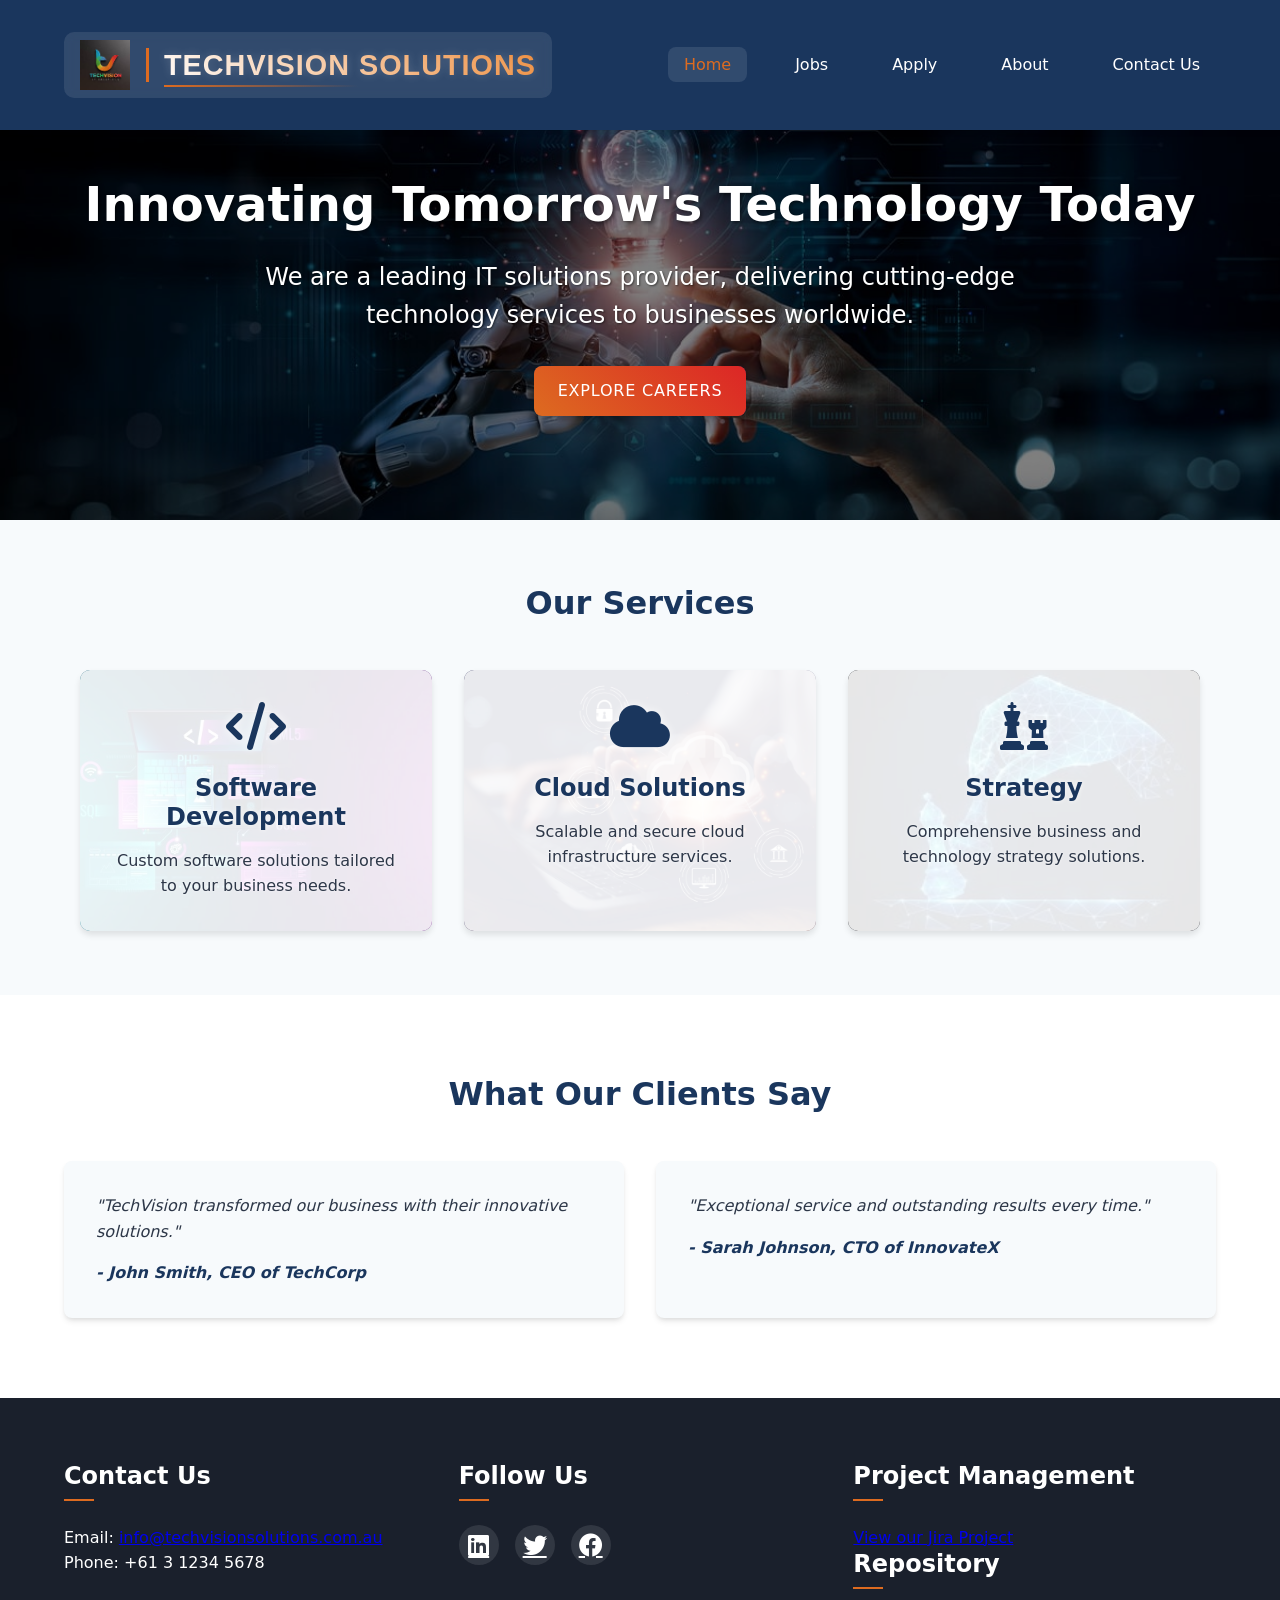
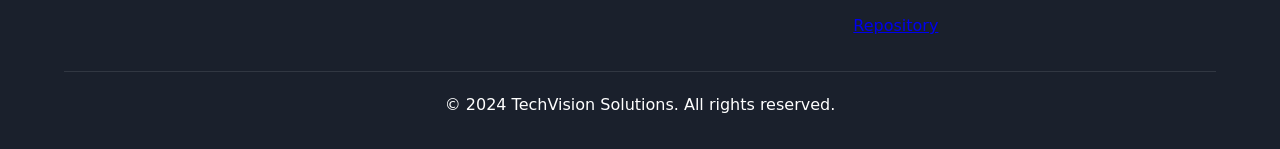
<file: index.html>
<!DOCTYPE html>
<html lang="en">
<head>
    <meta charset="UTF-8">
    <meta name="viewport" content="width=device-width, initial-scale=1.0">
    <title>TechVision Solutions - Innovating Tomorrow's Technology</title>
    <link rel="stylesheet" href="styles/styles.css">
    <link rel="stylesheet" href="https://cdnjs.cloudflare.com/ajax/libs/font-awesome/6.0.0/css/all.min.css">
</head>
<body>
    <header class="header">
        <div class="container">
            <div class="logo-container">
                <img src="images/logo.jpeg" alt="TechVision Solutions Logo" class="logo">
                <h1>TechVision Solutions</h1>
            </div>
            <nav class="main-nav">
                <ul>
                    <li><a href="index.html" class="active">Home</a></li>
                    <li><a href="jobs.html">Jobs</a></li>
                    <li><a href="apply.html">Apply</a></li>
                    <li><a href="about.html">About</a></li>
                    <li><a href="mailto:info@techvisionsolutions.com.au">Contact Us</a></li>
                </ul>
            </nav>
        </div>
    </header>

    <main>
        <section class="hero">
            <div class="container">
                <h2>Innovating Tomorrow's Technology Today</h2>
                <p>We are a leading IT solutions provider, delivering cutting-edge technology services to businesses worldwide.</p>
                <a href="jobs.html" class="cta-button" role="button" aria-label="Explore available career opportunities">EXPLORE CAREERS</a>
            </div>
        </section>

        <section class="services">
            <div class="container">
                <h2>Our Services</h2>
                <div class="services-grid">
                    <div class="service-card">
                        <i class="fas fa-code" aria-hidden="true"></i>
                        <h3>Software Development</h3>
                        <p>Custom software solutions tailored to your business needs.</p>
                    </div>
                    <div class="service-card">
                        <i class="fas fa-cloud" aria-hidden="true"></i>
                        <h3>Cloud Solutions</h3>
                        <p>Scalable and secure cloud infrastructure services.</p>
                    </div>
                    <div class="service-card">
                        <i class="fas fa-chess" aria-hidden="true"></i>
                        <h3>Strategy</h3>
                        <p>Comprehensive business and technology strategy solutions.</p>
                    </div>
                </div>
            </div>
        </section>

        <section class="testimonials">
            <div class="container">
                <h2>What Our Clients Say</h2>
                <div class="testimonial-grid">
                    <div class="testimonial-card">
                        <p>"TechVision transformed our business with their innovative solutions."</p>
                        <cite>- John Smith, CEO of TechCorp</cite>
                    </div>
                    <div class="testimonial-card">
                        <p>"Exceptional service and outstanding results every time."</p>
                        <cite>- Sarah Johnson, CTO of InnovateX</cite>
                    </div>
                </div>
            </div>
        </section>
    </main>

    <footer class="footer">
        <div class="container">
            <div class="footer-content">
                <div class="footer-section">
                    <h3>Contact Us</h3>
                    <p>Email: <a href="mailto:info@techvisionsolutions.com.au">info@techvisionsolutions.com.au</a></p>
                    <p>Phone: +61 3 1234 5678</p>
                </div>
                <div class="footer-section">
                    <h3>Follow Us</h3>
                    <div class="social-links">
                        <a href="#" aria-label="LinkedIn"><i class="fab fa-linkedin"></i></a>
                        <a href="#" aria-label="Twitter"><i class="fab fa-twitter"></i></a>
                        <a href="#" aria-label="Facebook"><i class="fab fa-facebook"></i></a>
                    </div>
                </div>
                <div class="footer-section">
                    <h3>Project Management</h3>
                    <p><a href="https://chanuthsenviru.atlassian.net/jira/software/projects/SCRUM/boards/1/backlog?epics=visible" target="_blank">View our Jira Project</a></p>
                    <h3>Repository</h3>
                    <p><a href="https://github.com/105549359/Project" target="_blank">Repository</a></p>
                
                </div>
            </div>
            <div class="footer-bottom">
                <p>&copy; 2024 TechVision Solutions. All rights reserved.</p>
            </div>
        </div>
    </footer>
</body>
</html>
</file>
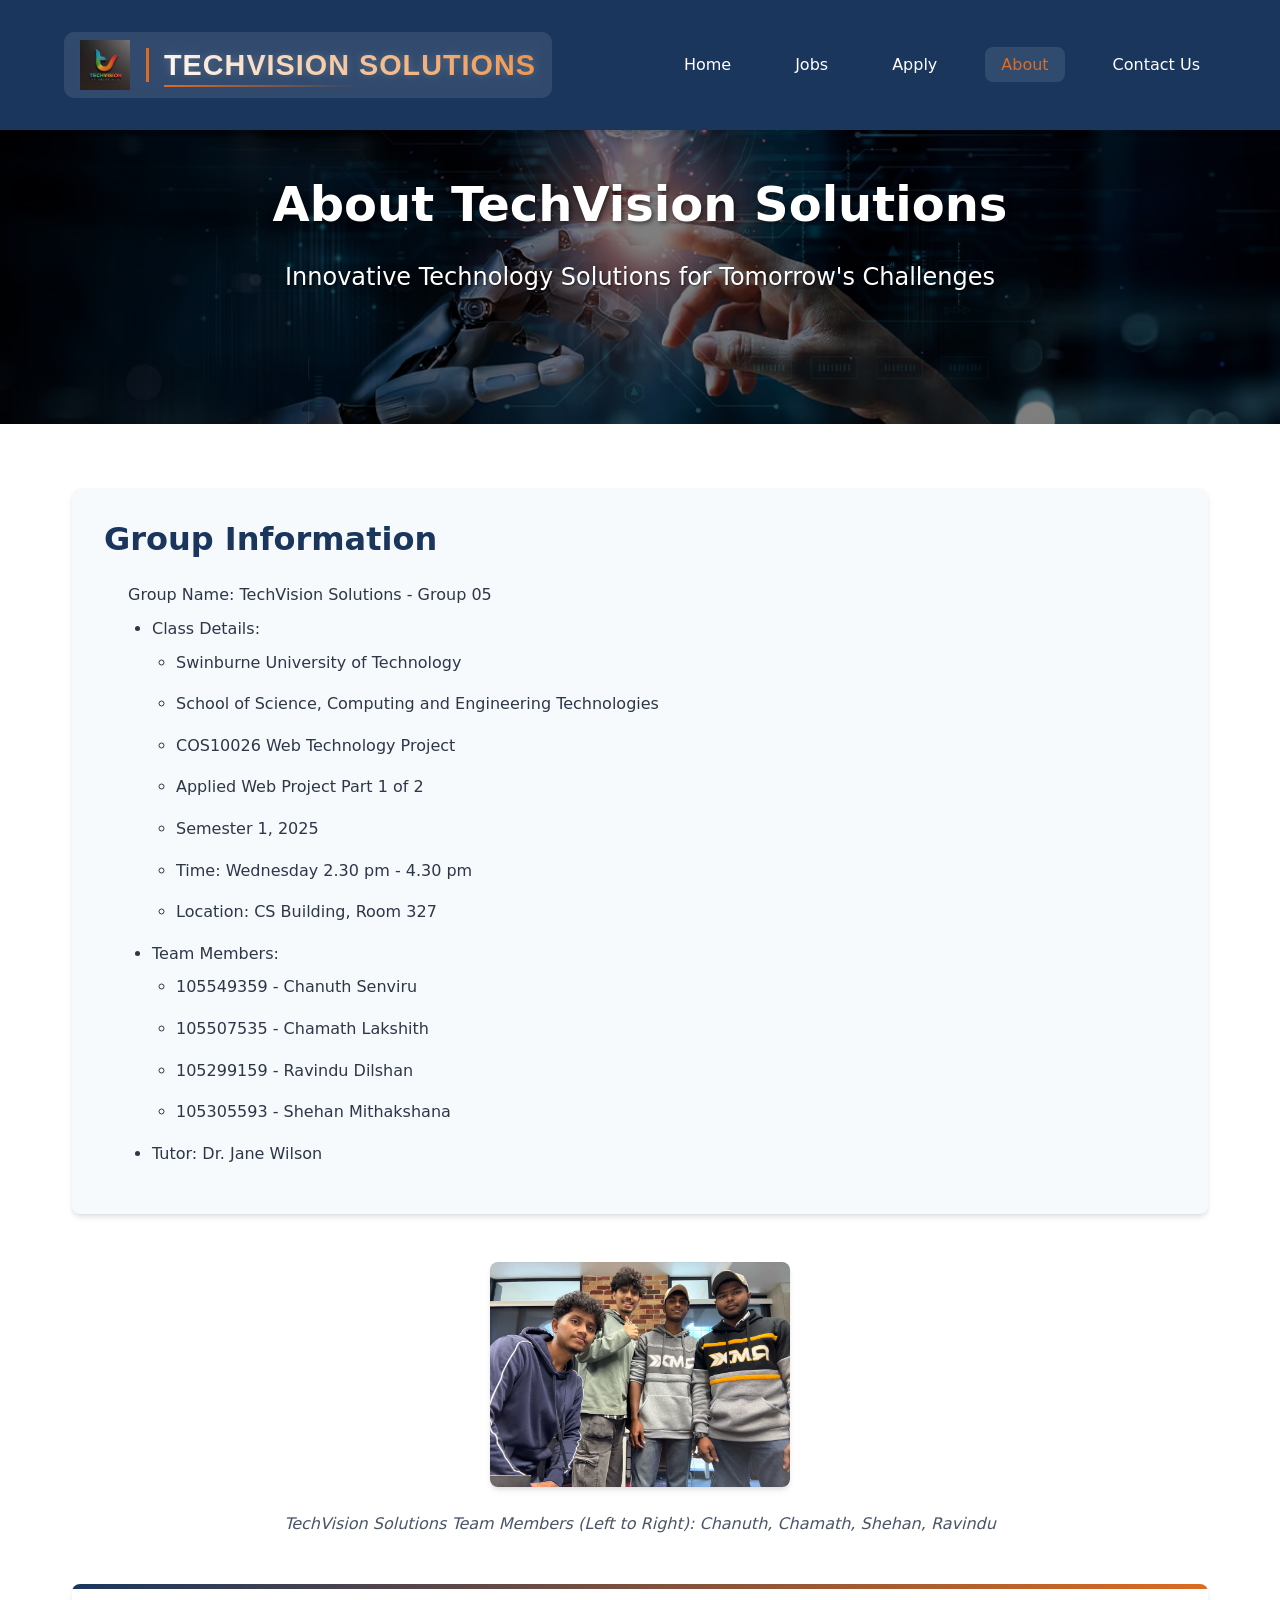
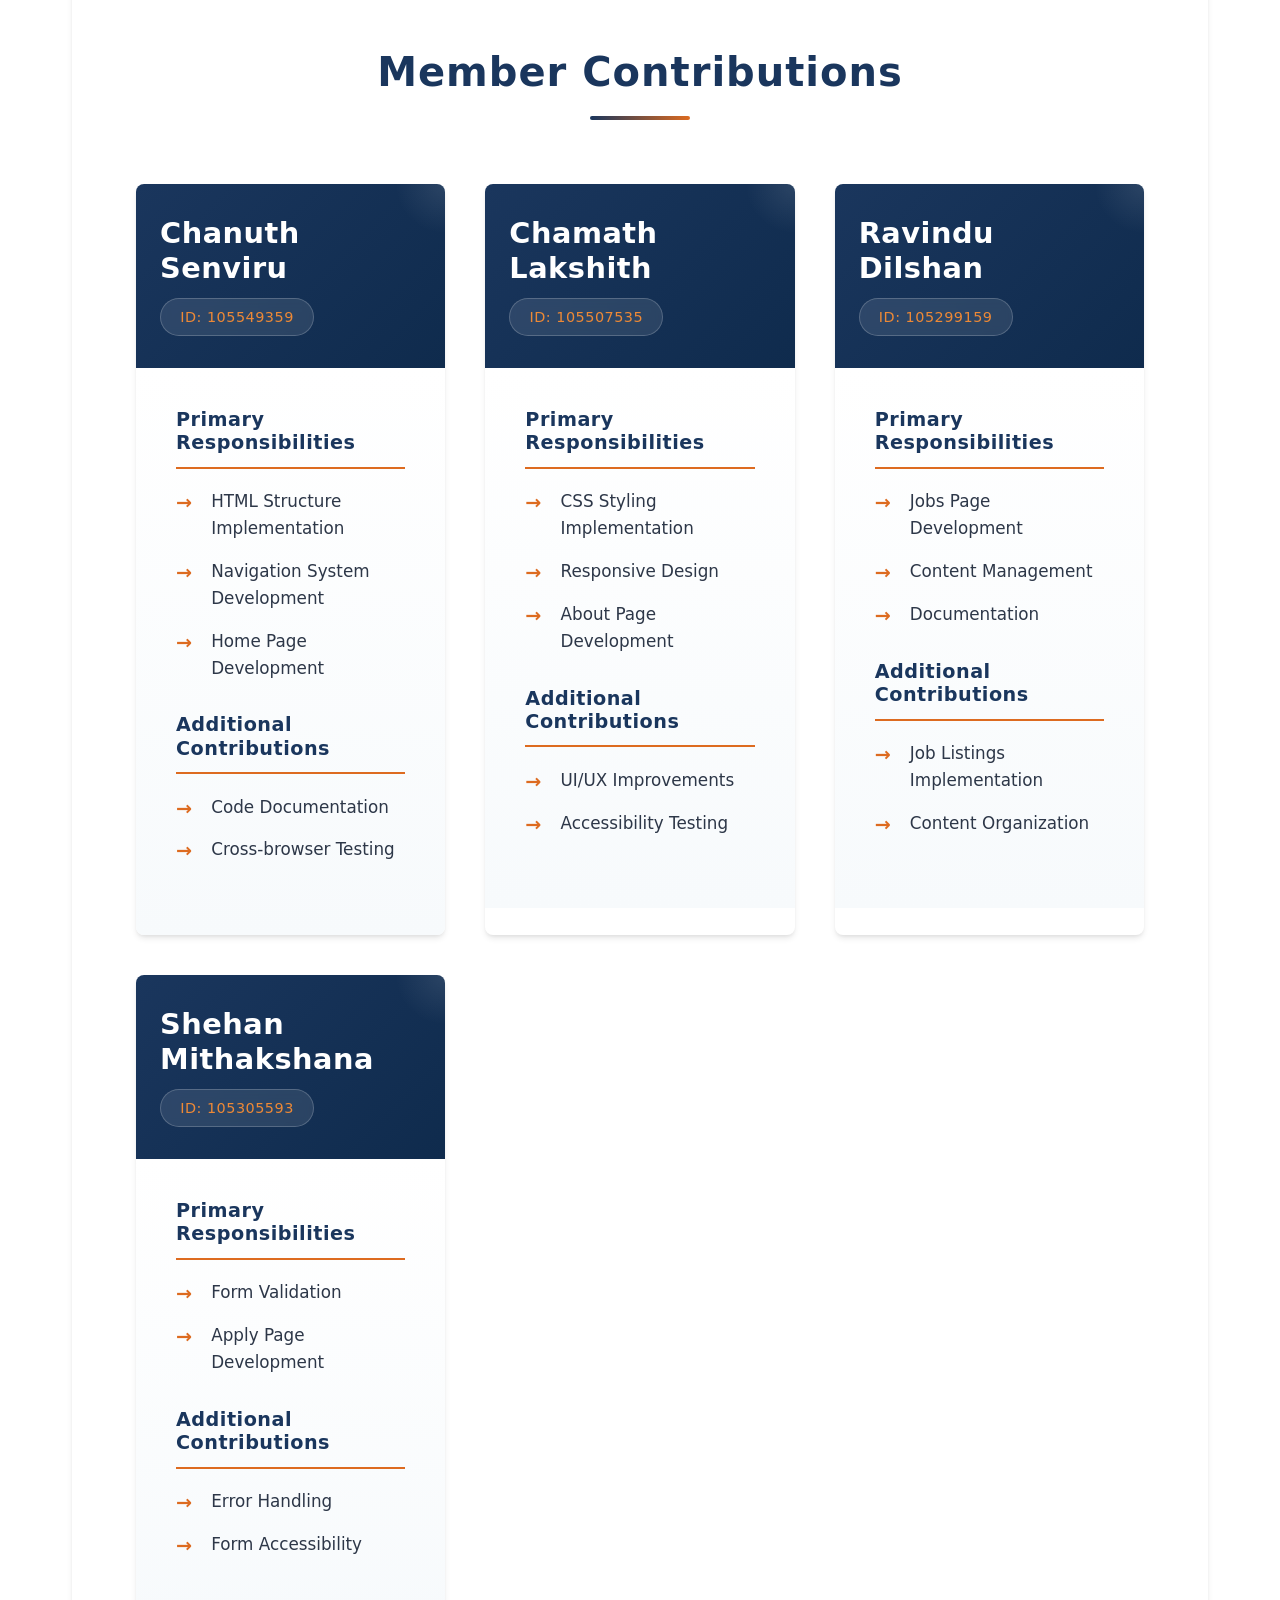
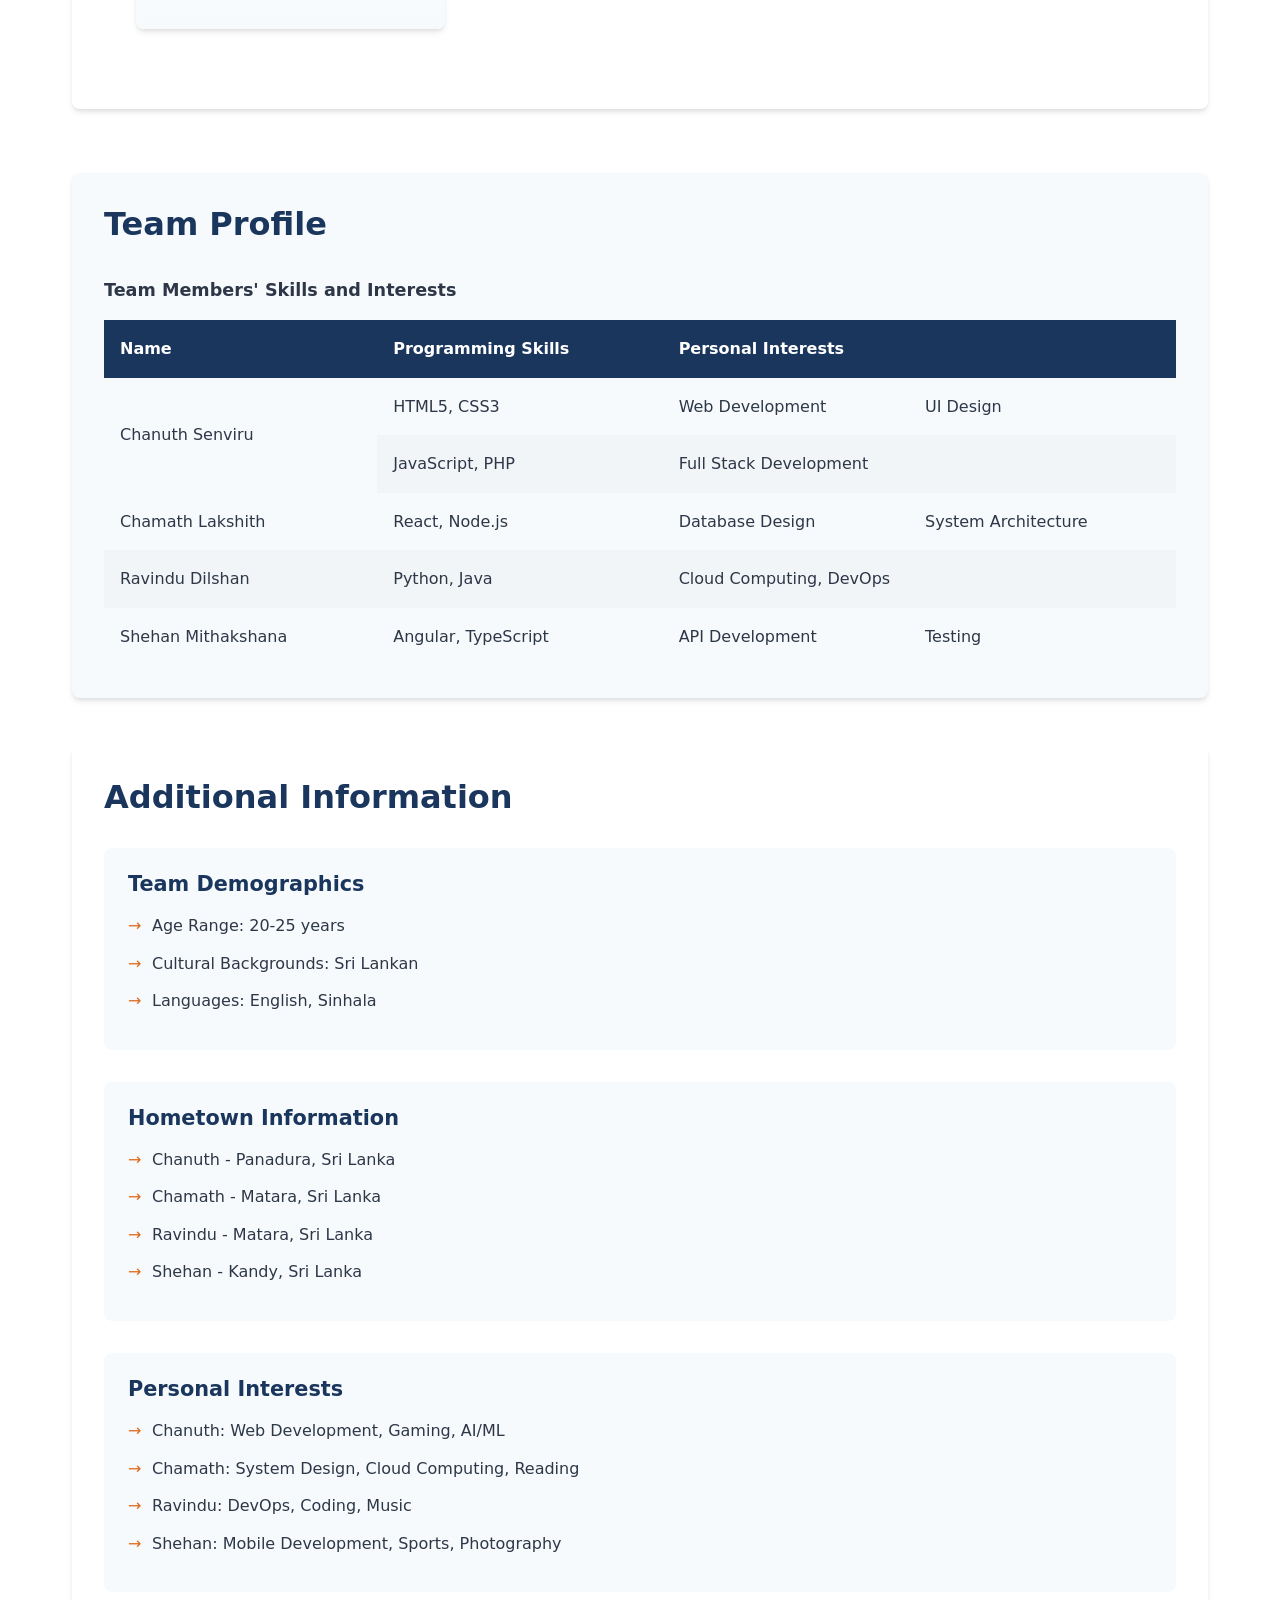
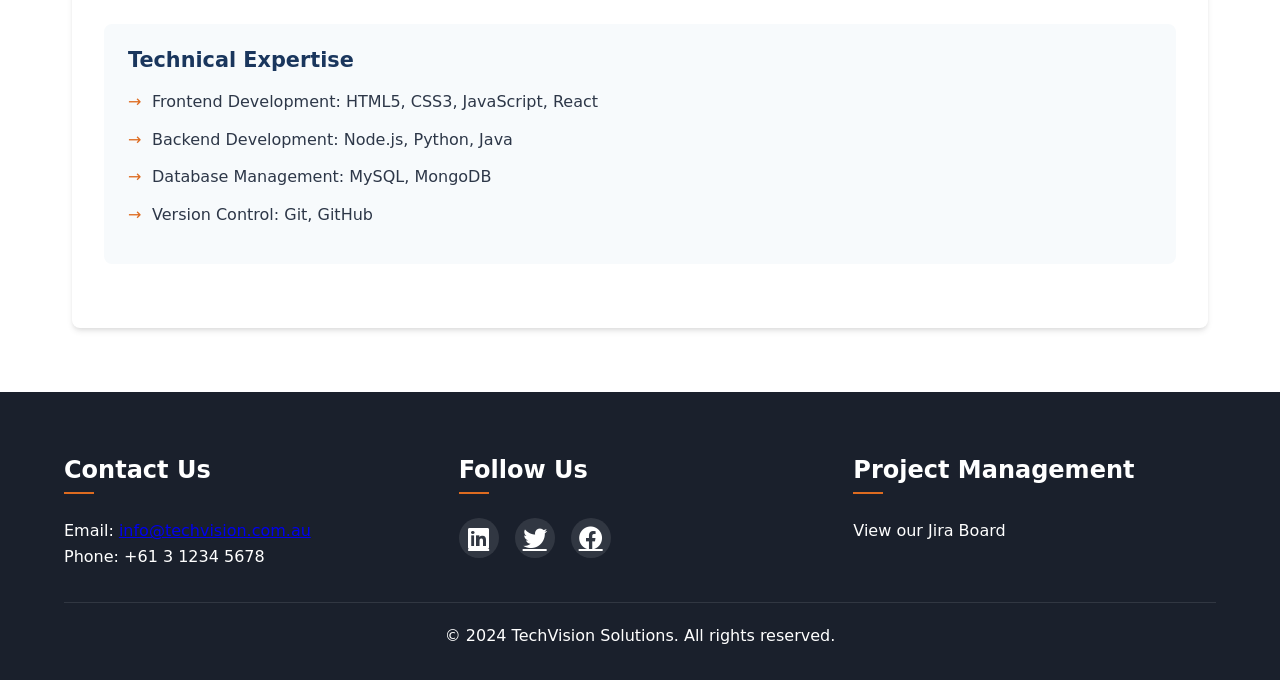
<file: about.html>
<!DOCTYPE html>
<html lang="en">
<head>
    <meta charset="UTF-8">
    <meta name="viewport" content="width=device-width, initial-scale=1.0">
    <title>About Us - TechVision Solutions</title>
    <link rel="stylesheet" href="styles/styles.css">
    <link rel="stylesheet" href="https://cdnjs.cloudflare.com/ajax/libs/font-awesome/6.0.0/css/all.min.css">
</head>
<body>
    <header class="header">
        <div class="container">
            <div class="logo-container">
                <img src="images/logo.jpeg" alt="TechVision Solutions Logo" class="logo">
                <h1>TechVision Solutions</h1>
            </div>
            <nav class="main-nav">
                <ul>
                    <li><a href="index.html">Home</a></li>
                    <li><a href="jobs.html">Jobs</a></li>
                    <li><a href="apply.html">Apply</a></li>
                    <li><a href="about.html" class="active">About</a></li>
                    <li><a href="mailto:info@techvisionsolutions.com.au">Contact Us</a></li>
                </ul>
            </nav>
        </div>
    </header>

    <main>
        <section class="hero">
            <div class="container">
                <h2>About TechVision Solutions</h2>
                <p>Innovative Technology Solutions for Tomorrow's Challenges</p>
            </div>
        </section>

        <section class="about-section">
            <div class="about-content">
                <!-- Group Information Section -->
                <div class="group-info">
                    <h2>Group Information</h2>
                    <ul class="nested-list">
                        <li>Group Name: TechVision Solutions - Group 05
                            <ul>
                                <li>Class Details:
                                    <ul>
                                        <li>Swinburne University of Technology</li>
                                        <li>School of Science, Computing and Engineering Technologies</li>
                                        <li>COS10026 Web Technology Project</li>
                                        <li>Applied Web Project Part 1 of 2</li>
                                        <li>Semester 1, 2025</li>
                                        <li>Time: Wednesday 2.30 pm - 4.30 pm</li>
                                        <li>Location: CS Building, Room 327</li>
                                    </ul>
                                </li>
                                <li>Team Members:
                                    <ul>
                                        <li>105549359 - Chanuth Senviru</li>
                                        <li>105507535 - Chamath Lakshith</li>
                                        <li>105299159 - Ravindu Dilshan</li>
                                        <li>105305593 - Shehan Mithakshana</li>
                                    </ul>
                                </li>
                                <li>Tutor: Dr. Jane Wilson</li>
                            </ul>
                        </li>
                    </ul>
                </div>

                <!-- Group Photo Section -->
                <figure class="group-photo">
                    <img src="images/group-photo.jpg" alt="TechVision Solutions Team" width="300">
                    <figcaption>TechVision Solutions Team Members (Left to Right): Chanuth, Chamath, Shehan, Ravindu</figcaption>
                </figure>

                <!-- Member Contributions Section -->
                <div class="member-contributions">
                    <h2>Member Contributions</h2>
                    <div class="contributions-grid">
                        <div class="contribution-card">
                            <div class="member-header">
                                <h3>Chanuth Senviru</h3>
                                <span class="member-id">ID: 105549359</span>
                            </div>
                            <div class="contribution-content">
                                <div class="responsibilities-section">
                                    <h4>Primary Responsibilities</h4>
                                    <ul class="responsibilities-list">
                                        <li>HTML Structure Implementation</li>
                                        <li>Navigation System Development</li>
                                        <li>Home Page Development</li>
                                    </ul>
                                </div>
                                <div class="additional-tasks">
                                    <h4>Additional Contributions</h4>
                                    <ul class="responsibilities-list">
                                        <li>Code Documentation</li>
                                        <li>Cross-browser Testing</li>
                                    </ul>
                                </div>
                            </div>
                        </div>

                        <div class="contribution-card">
                            <div class="member-header">
                                <h3>Chamath Lakshith</h3>
                                <span class="member-id">ID: 105507535</span>
                            </div>
                            <div class="contribution-content">
                                <div class="responsibilities-section">
                                    <h4>Primary Responsibilities</h4>
                                    <ul class="responsibilities-list">
                                        <li>CSS Styling Implementation</li>
                                        <li>Responsive Design</li>
                                        <li>About Page Development</li>
                                    </ul>
                                </div>
                                <div class="additional-tasks">
                                    <h4>Additional Contributions</h4>
                                    <ul class="responsibilities-list">
                                        <li>UI/UX Improvements</li>
                                        <li>Accessibility Testing</li>
                                    </ul>
                                </div>
                            </div>
                        </div>

                        <div class="contribution-card">
                            <div class="member-header">
                                <h3>Ravindu Dilshan</h3>
                                <span class="member-id">ID: 105299159</span>
                            </div>
                            <div class="contribution-content">
                                <div class="responsibilities-section">
                                    <h4>Primary Responsibilities</h4>
                                    <ul class="responsibilities-list">
                                        <li>Jobs Page Development</li>
                                        <li>Content Management</li>
                                        <li>Documentation</li>
                                    </ul>
                                </div>
                                <div class="additional-tasks">
                                    <h4>Additional Contributions</h4>
                                    <ul class="responsibilities-list">
                                        <li>Job Listings Implementation</li>
                                        <li>Content Organization</li>
                                    </ul>
                                </div>
                            </div>
                        </div>

                        <div class="contribution-card">
                            <div class="member-header">
                                <h3>Shehan Mithakshana</h3>
                                <span class="member-id">ID: 105305593</span>
                            </div>
                            <div class="contribution-content">
                                <div class="responsibilities-section">
                                    <h4>Primary Responsibilities</h4>
                                    <ul class="responsibilities-list">
                                        <li>Form Validation</li>
                                        <li>Apply Page Development</li>
                                    </ul>
                                </div>
                                <div class="additional-tasks">
                                    <h4>Additional Contributions</h4>
                                    <ul class="responsibilities-list">
                                        <li>Error Handling</li>
                                        <li>Form Accessibility</li>
                                    </ul>
                                </div>
                            </div>
                        </div>
                    </div>
                </div>

                <!-- Team Profile Section -->
                <div class="team-profile">
                    <h2>Team Profile</h2>
                    <table class="team-table">
                        <caption>Team Members' Skills and Interests</caption>
                        <thead>
                            <tr>
                                <th>Name</th>
                                <th>Programming Skills</th>
                                <th colspan="2">Personal Interests</th>
                            </tr>
                        </thead>
                        <tbody>
                            <tr>
                                <td rowspan="2">Chanuth Senviru</td>
                                <td>HTML5, CSS3</td>
                                <td>Web Development</td>
                                <td>UI Design</td>
                            </tr>
                            <tr>
                                <td>JavaScript, PHP</td>
                                <td colspan="2">Full Stack Development</td>
                            </tr>
                            <tr>
                                <td>Chamath Lakshith</td>
                                <td>React, Node.js</td>
                                <td>Database Design</td>
                                <td>System Architecture</td>
                            </tr>
                            <tr>
                                <td>Ravindu Dilshan</td>
                                <td>Python, Java</td>
                                <td colspan="2">Cloud Computing, DevOps</td>
                            </tr>
                            <tr>
                                <td>Shehan Mithakshana</td>
                                <td>Angular, TypeScript</td>
                                <td>API Development</td>
                                <td>Testing</td>
                            </tr>
                        </tbody>
                    </table>
                </div>

                <!-- Additional Information Section -->
                <div class="additional-info">
                    <h2>Additional Information</h2>
                    
                    <div class="info-section">
                        <h3>Team Demographics</h3>
                        <ul class="info-list">
                            <li>Age Range: 20-25 years</li>
                            <li>Cultural Backgrounds: Sri Lankan</li>
                            <li>Languages: English, Sinhala</li>
                        </ul>
                    </div>

                    <div class="info-section">
                        <h3>Hometown Information</h3>
                        <ul class="info-list">
                            <li>Chanuth - Panadura, Sri Lanka</li>
                            <li>Chamath - Matara, Sri Lanka</li>
                            <li>Ravindu - Matara, Sri Lanka</li>
                            <li>Shehan - Kandy, Sri Lanka</li>
                        </ul>
                    </div>

                    <div class="info-section">
                        <h3>Personal Interests</h3>
                        <ul class="info-list">
                            <li>Chanuth: Web Development, Gaming, AI/ML</li>
                            <li>Chamath: System Design, Cloud Computing, Reading</li>
                            <li>Ravindu: DevOps, Coding, Music</li>
                            <li>Shehan: Mobile Development, Sports, Photography</li>
                        </ul>
                    </div>

                    <div class="info-section">
                        <h3>Technical Expertise</h3>
                        <ul class="info-list">
                            <li>Frontend Development: HTML5, CSS3, JavaScript, React</li>
                            <li>Backend Development: Node.js, Python, Java</li>
                            <li>Database Management: MySQL, MongoDB</li>
                            <li>Version Control: Git, GitHub</li>
                        </ul>
                    </div>
                </div>
            </div>
        </section>
    </main>

    <footer class="footer">
        <div class="container">
            <div class="footer-content">
                <div class="footer-section">
                    <h3>Contact Us</h3>
                    <p>Email: <a href="mailto:info@techvision.com.au">info@techvision.com.au</a></p>
                    <p>Phone: +61 3 1234 5678</p>
                </div>
                <div class="footer-section">
                    <h3>Follow Us</h3>
                    <div class="social-links">
                        <a href="#" aria-label="LinkedIn"><i class="fab fa-linkedin"></i></a>
                        <a href="#" aria-label="Twitter"><i class="fab fa-twitter"></i></a>
                        <a href="#" aria-label="Facebook"><i class="fab fa-facebook"></i></a>
                    </div>
                </div>
                <div class="footer-section">
                    <h3>Project Management</h3>
                    <p><a href="https://techvision-solutions.atlassian.net/jira/software/projects/TS/boards/1" target="_blank" class="jira-link">View our Jira Board</a></p>
                </div>
            </div>
            <div class="footer-bottom">
                <p>&copy; 2024 TechVision Solutions. All rights reserved.</p>
            </div>
        </div>
    </footer>
</body>
</html>
</file>
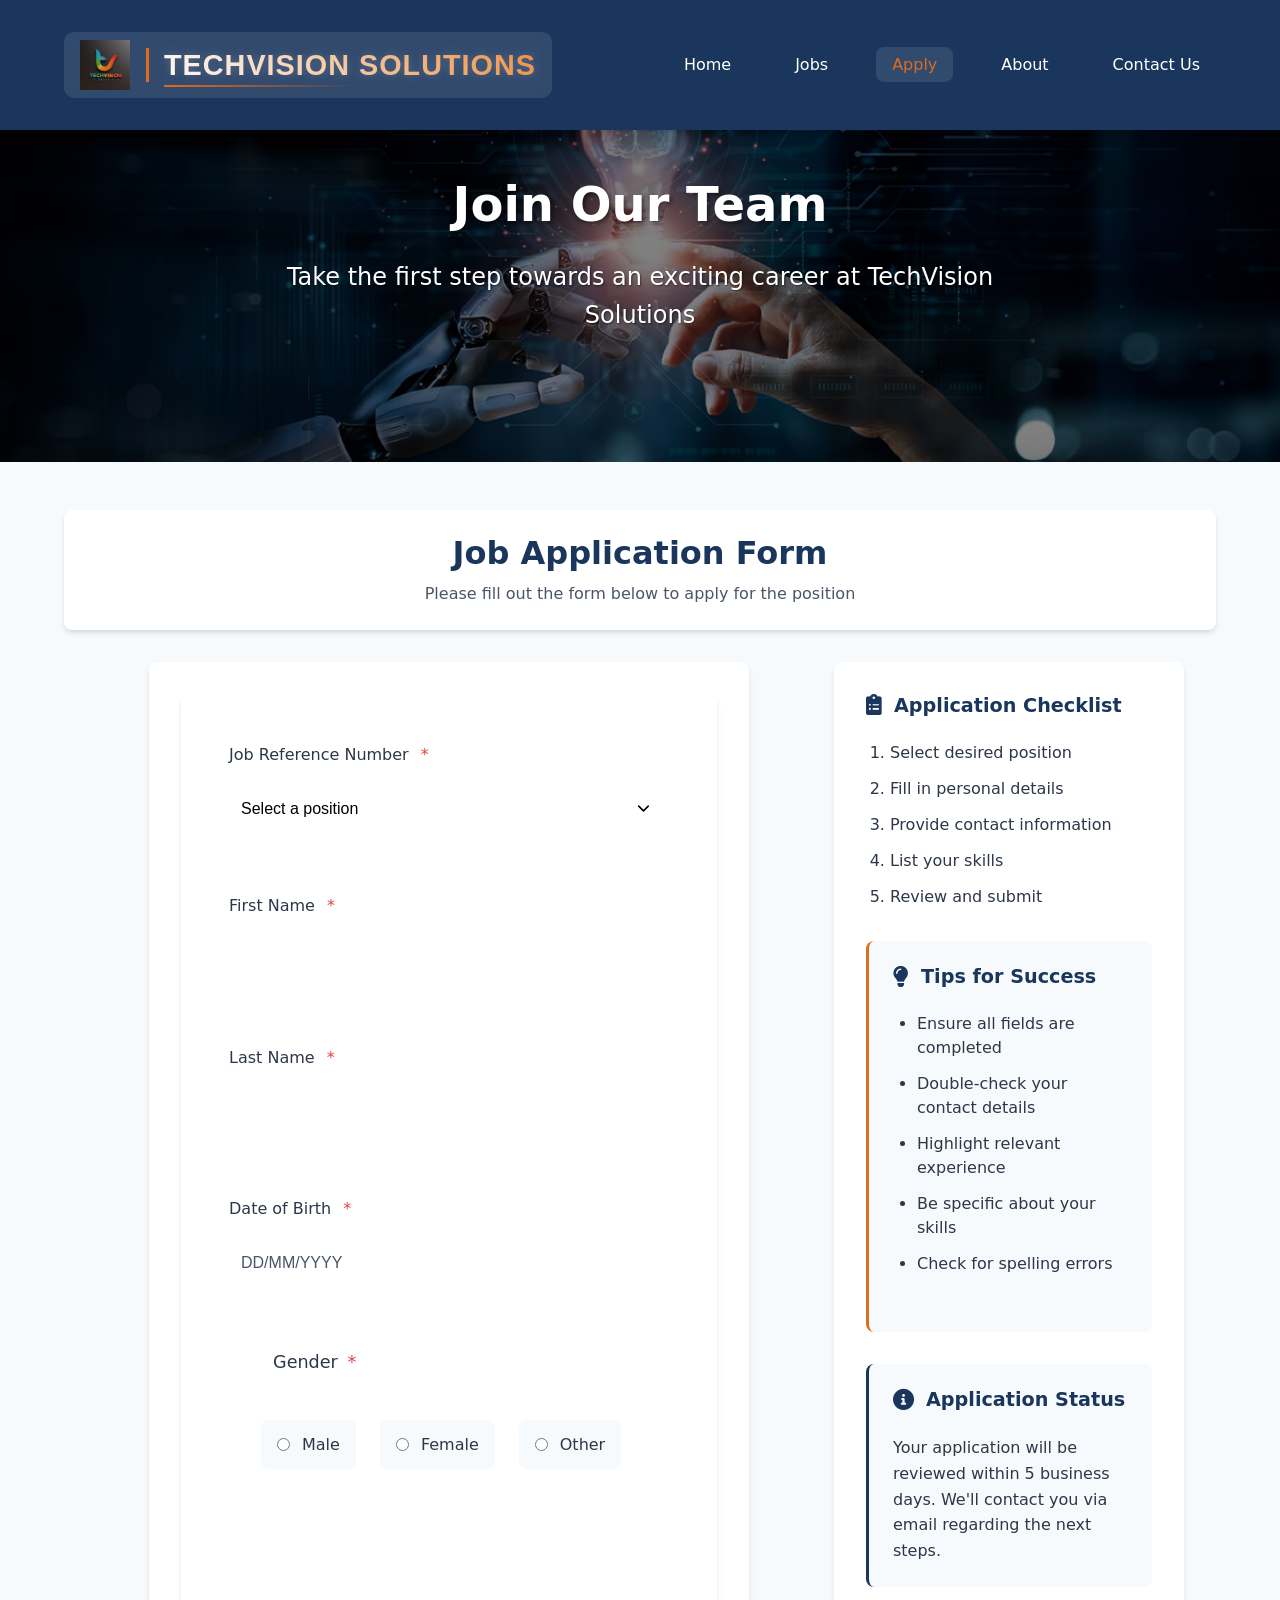
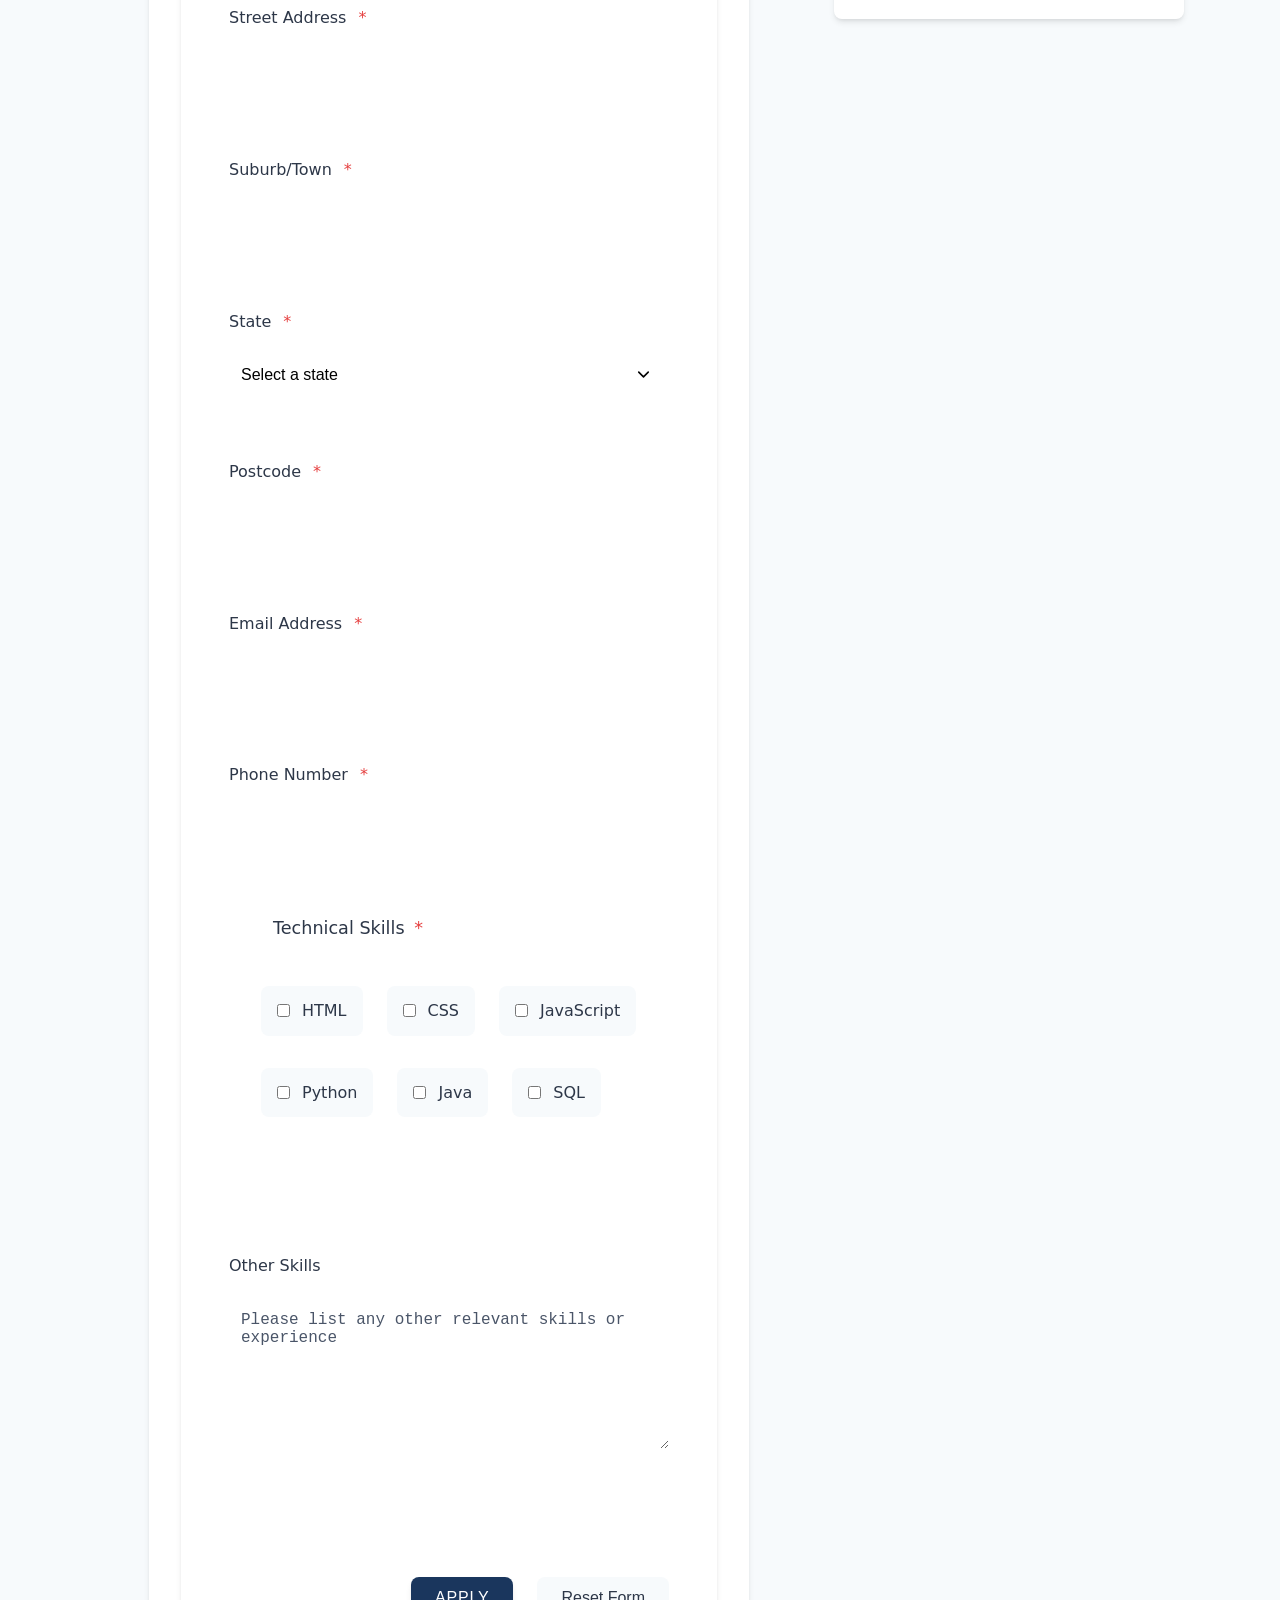
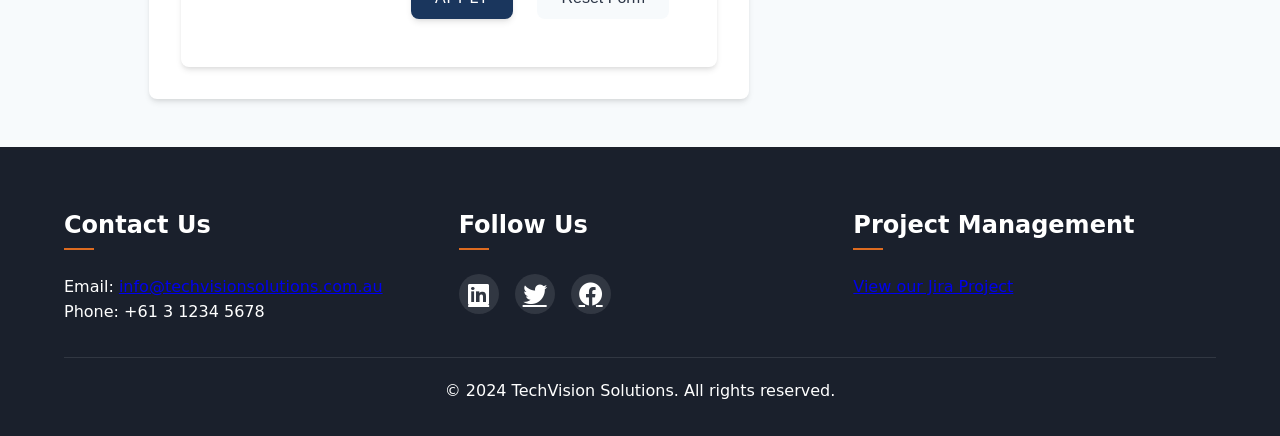
<file: apply.html>
<!DOCTYPE html>
<html lang="en">
<head>
    <meta charset="UTF-8">
    <meta name="viewport" content="width=device-width, initial-scale=1.0">
    <title>Apply for Position - TechVision Solutions</title>
    <link rel="stylesheet" href="styles/styles.css">
    <link rel="stylesheet" href="https://cdnjs.cloudflare.com/ajax/libs/font-awesome/6.0.0/css/all.min.css">
</head>
<body>
    <header class="header">
        <div class="container">
            <div class="logo-container">
                <img src="images/logo.jpeg" alt="TechVision Solutions Logo" class="logo">
                <h1>TechVision Solutions</h1>
            </div>
            <nav class="main-nav" aria-label="Main Navigation">
                <ul>
                    <li><a href="index.html" aria-label="Home Page">Home</a></li>
                    <li><a href="jobs.html" aria-label="View Jobs">Jobs</a></li>
                    <li><a href="apply.html" class="active" aria-label="Current Page: Apply">Apply</a></li>
                    <li><a href="about.html" aria-label="About Us">About</a></li>
                    <li><a href="mailto:info@techvisionsolutions.com.au" aria-label="Contact Us via Email">Contact Us</a></li>
                </ul>
            </nav>
        </div>
    </header>

    <main>
        <section class="hero">
            <div class="container">
                <h2>Join Our Team</h2>
                <p>Take the first step towards an exciting career at TechVision Solutions</p>
            </div>
        </section>

        <section class="application-form">
            <div class="container">
                <div class="form-header">
                    <h2>Job Application Form</h2>
                    <p class="form-subtitle">Please fill out the form below to apply for the position</p>
                </div>
                <div class="form-container">
                    <aside class="application-sidebar">
                        <div class="sidebar-content">
                            <h3><i class="fas fa-clipboard-list"></i> Application Checklist</h3>
                            <ol>
                                <li>Select desired position</li>
                                <li>Fill in personal details</li>
                                <li>Provide contact information</li>
                                <li>List your skills</li>
                                <li>Review and submit</li>
                            </ol>

                            <div class="application-tips">
                                <h3><i class="fas fa-lightbulb"></i> Tips for Success</h3>
                                <ul>
                                    <li>Ensure all fields are completed</li>
                                    <li>Double-check your contact details</li>
                                    <li>Highlight relevant experience</li>
                                    <li>Be specific about your skills</li>
                                    <li>Check for spelling errors</li>
                                </ul>
                            </div>

                            <div class="application-status">
                                <h3><i class="fas fa-info-circle"></i> Application Status</h3>
                                <p>Your application will be reviewed within 5 business days. We'll contact you via email regarding the next steps.</p>
                            </div>
                        </div>
                    </aside>

                    <form id="jobApplication" action="https://mercury.swin.edu.au/it000000/formtest.php" method="post" target="_blank" aria-label="Job Application Form">
                        <div class="form-grid">
                            <!-- Job Reference -->
                            <div class="form-group">
                                <label for="jobRef">Job Reference Number <span class="required">*</span></label>
                                <select id="jobRef" name="jobRef" required aria-required="true">
                                    <option value="">Select a position</option>
                                    <option value="SSE001">Senior Software Engineer (SSE001)</option>
                                    <option value="CSA002">Cloud Solutions Architect (CSA002)</option>
                                    <option value="CA003">Cybersecurity Analyst (CA003)</option>
                                    <option value="DAE004">Data Analytics Engineer (DAE004)</option>
                                    <option value="DE005">DevOps Engineer (DE005)</option>
                                    <option value="FD006">IT Support Technician (FD006)</option>
                                </select>
                            </div>

                            <!-- Personal Information -->
                            <div class="form-group">
                                <label for="firstName">First Name <span class="required">*</span></label>
                                <input type="text" id="firstName" name="firstName" required 
                                       pattern="[A-Za-z]{1,20}" maxlength="20"
                                       title="First name should contain only letters (max 20 characters)"
                                       aria-required="true">
                            </div>

                            <div class="form-group">
                                <label for="lastName">Last Name <span class="required">*</span></label>
                                <input type="text" id="lastName" name="lastName" required 
                                       pattern="[A-Za-z]{1,20}" maxlength="20"
                                       title="Last name should contain only letters (max 20 characters)"
                                       aria-required="true">
                            </div>

                            <div class="form-group">
                                <label for="dob">Date of Birth <span class="required">*</span></label>
                                <input type="text" id="dob" name="dob" required 
                                       pattern="(0[1-9]|[12][0-9]|3[01])/(0[1-9]|1[012])/(19|20)\d{2}"
                                       placeholder="DD/MM/YYYY"
                                       title="Please enter date in DD/MM/YYYY format"
                                       aria-required="true">
                            </div>

                            <div class="form-group">
                                <fieldset>
                                    <legend>Gender <span class="required">*</span></legend>
                                    <div class="radio-group" role="radiogroup" aria-required="true">
                                        <label>
                                            <input type="radio" name="gender" value="male" required> Male
                                        </label>
                                        <label>
                                            <input type="radio" name="gender" value="female"> Female
                                        </label>
                                        <label>
                                            <input type="radio" name="gender" value="other"> Other
                                        </label>
                                    </div>
                                </fieldset>
                            </div>

                            <!-- Address Information -->
                            <div class="form-group">
                                <label for="street">Street Address <span class="required">*</span></label>
                                <input type="text" id="street" name="street" required 
                                       pattern="[A-Za-z0-9\s,\.\-]{1,40}"
                                       maxlength="40"
                                       title="Street address should be less than 40 characters">
                            </div>

                            <div class="form-group">
                                <label for="suburb">Suburb/Town <span class="required">*</span></label>
                                <input type="text" id="suburb" name="suburb" required 
                                       maxlength="40" pattern="[A-Za-z\s]{1,40}"
                                       title="Suburb/Town should contain only letters and spaces (max 40 characters)">
                            </div>

                            <div class="form-group">
                                <label for="state">State <span class="required">*</span></label>
                                <select id="state" name="state" required>
                                    <option value="">Select a state</option>
                                    <option value="VIC">Victoria</option>
                                    <option value="NSW">New South Wales</option>
                                    <option value="QLD">Queensland</option>
                                    <option value="NT">Northern Territory</option>
                                    <option value="WA">Western Australia</option>
                                    <option value="SA">South Australia</option>
                                    <option value="TAS">Tasmania</option>
                                    <option value="ACT">Australian Capital Territory</option>
                                </select>
                            </div>

                            <div class="form-group">
                                <label for="postcode">Postcode <span class="required">*</span></label>
                                <input type="text" id="postcode" name="postcode" required 
                                       pattern="[0-9]{4}"
                                       maxlength="4"
                                       title="Postcode must be 4 digits">
                            </div>

                            <!-- Contact Information -->
                            <div class="form-group">
                                <label for="email">Email Address <span class="required">*</span></label>
                                <input type="email" id="email" name="email" required 
                                       pattern="[a-z0-9._%+\-]+@[a-z0-9.\-]+\.[a-z]{2,}$"
                                       title="Please enter a valid email address">
                            </div>

                            <div class="form-group">
                                <label for="phone">Phone Number <span class="required">*</span></label>
                                <input type="tel" id="phone" name="phone" required 
                                       pattern="[0-9\s]{8,12}" maxlength="12"
                                       title="Phone number should be 8-12 digits">
                            </div>

                            <!-- Skills -->
                            <div class="form-group skills-group">
                                <fieldset>
                                    <legend>Technical Skills <span class="required">*</span></legend>
                                    <div class="checkbox-group" role="group" aria-required="true">
                                        <label>
                                            <input type="checkbox" name="skills" value="html" required> HTML
                                        </label>
                                        <label>
                                            <input type="checkbox" name="skills" value="css"> CSS
                                        </label>
                                        <label>
                                            <input type="checkbox" name="skills" value="javascript"> JavaScript
                                        </label>
                                        <label>
                                            <input type="checkbox" name="skills" value="python"> Python
                                        </label>
                                        <label>
                                            <input type="checkbox" name="skills" value="java"> Java
                                        </label>
                                        <label>
                                            <input type="checkbox" name="skills" value="sql"> SQL
                                        </label>
                                    </div>
                                </fieldset>
                            </div>

                            <div class="form-group other-skills-group">
                                <label for="otherSkills">Other Skills</label>
                                <textarea id="otherSkills" name="otherSkills" rows="4" 
                                          placeholder="Please list any other relevant skills or experience"
                                          maxlength="500"></textarea>
                            </div>

                            <div class="form-actions">
                                <input type="submit" value="Apply" class="cta-button">
                                <input type="reset" value="Reset Form" class="secondary-button">
                            </div>
                        </div>
                    </form>
                </div>
            </div>
        </section>
    </main>

    <footer class="footer">
        <div class="container">
            <div class="footer-content">
                <div class="footer-section">
                    <h3>Contact Us</h3>
                    <p>Email: <a href="mailto:info@techvisionsolutions.com.au">info@techvisionsolutions.com.au</a></p>
                    <p>Phone: +61 3 1234 5678</p>
                </div>
                <div class="footer-section">
                    <h3>Follow Us</h3>
                    <div class="social-links">
                        <a href="#" aria-label="LinkedIn"><i class="fab fa-linkedin"></i></a>
                        <a href="#" aria-label="Twitter"><i class="fab fa-twitter"></i></a>
                        <a href="#" aria-label="Facebook"><i class="fab fa-facebook"></i></a>
                    </div>
                </div>
                <div class="footer-section">
                    <h3>Project Management</h3>
                    <p><a href="https://techvisionsolutions.atlassian.net/jira/software/projects/TVS/boards/1" target="_blank">View our Jira Project</a></p>
                </div>
            </div>
            <div class="footer-bottom">
                <p>&copy; 2024 TechVision Solutions. All rights reserved.</p>
            </div>
        </div>
    </footer>
</body>
</html>
</file>
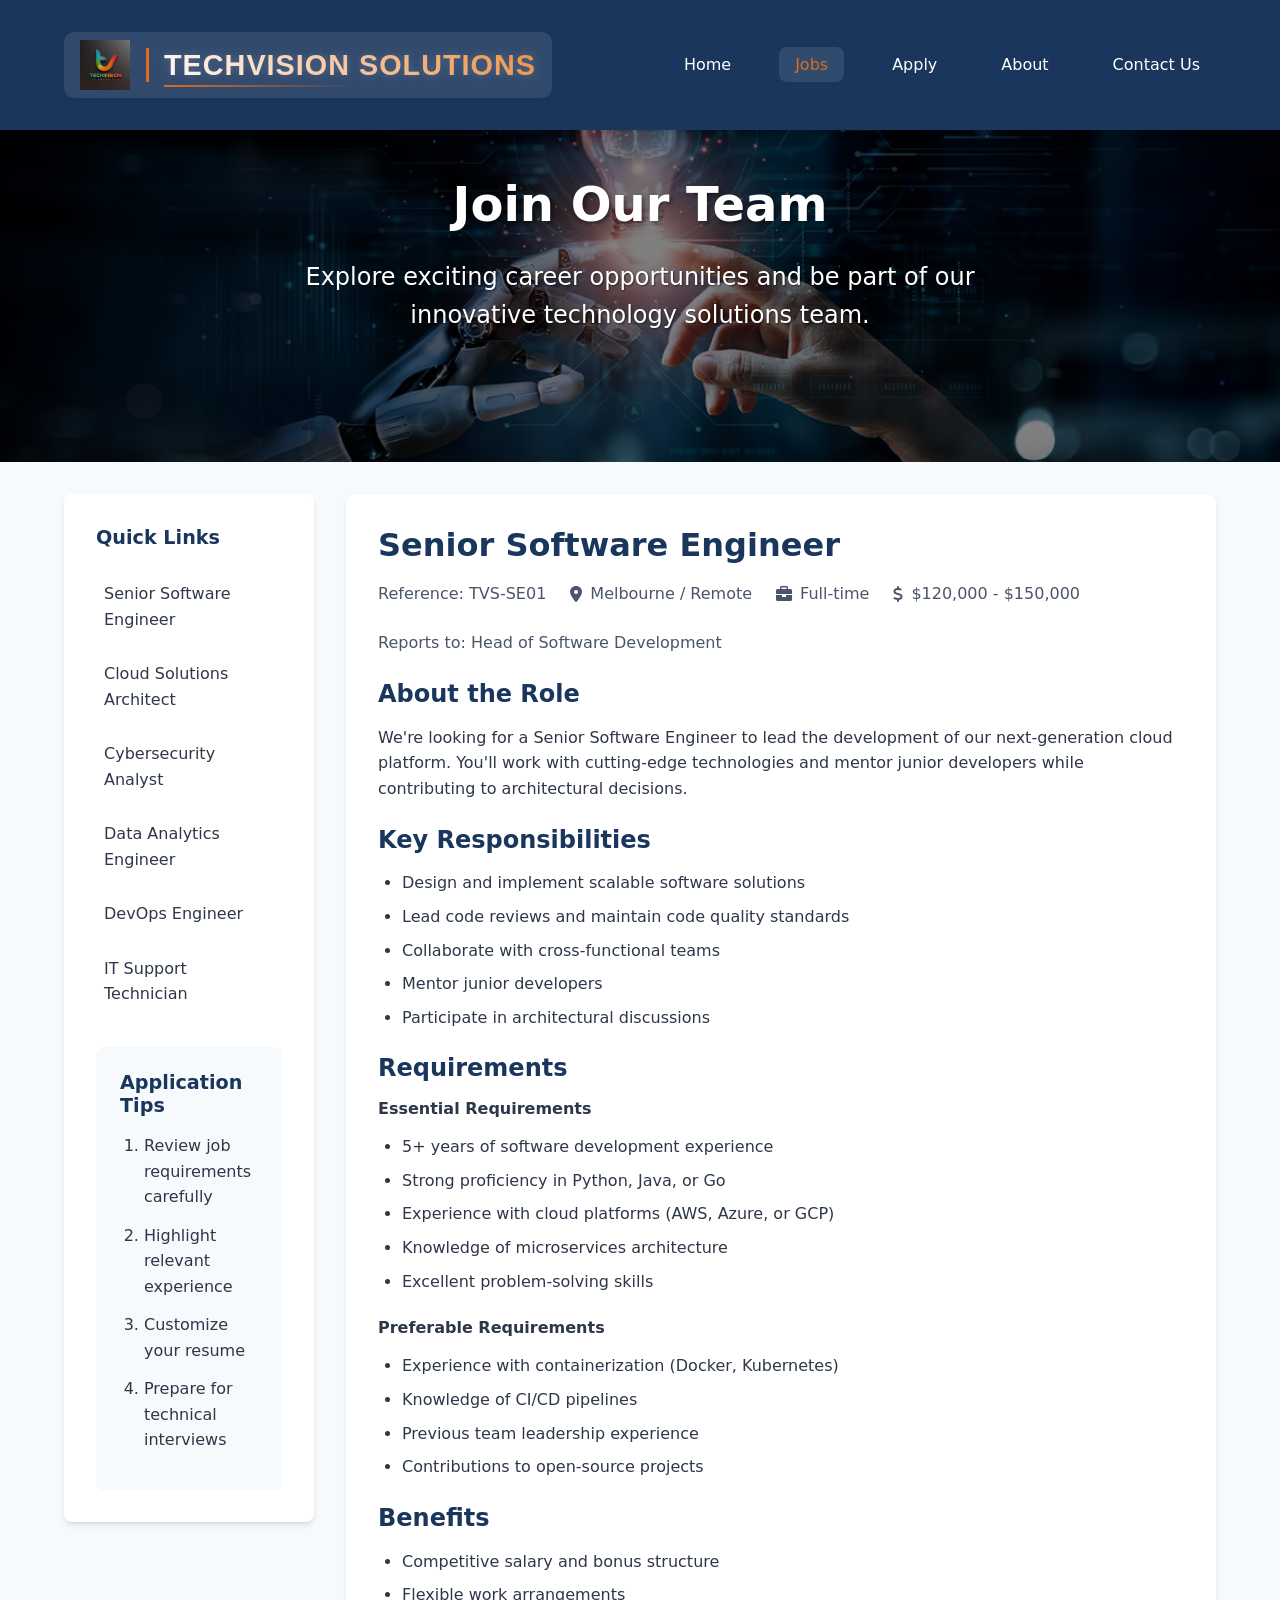
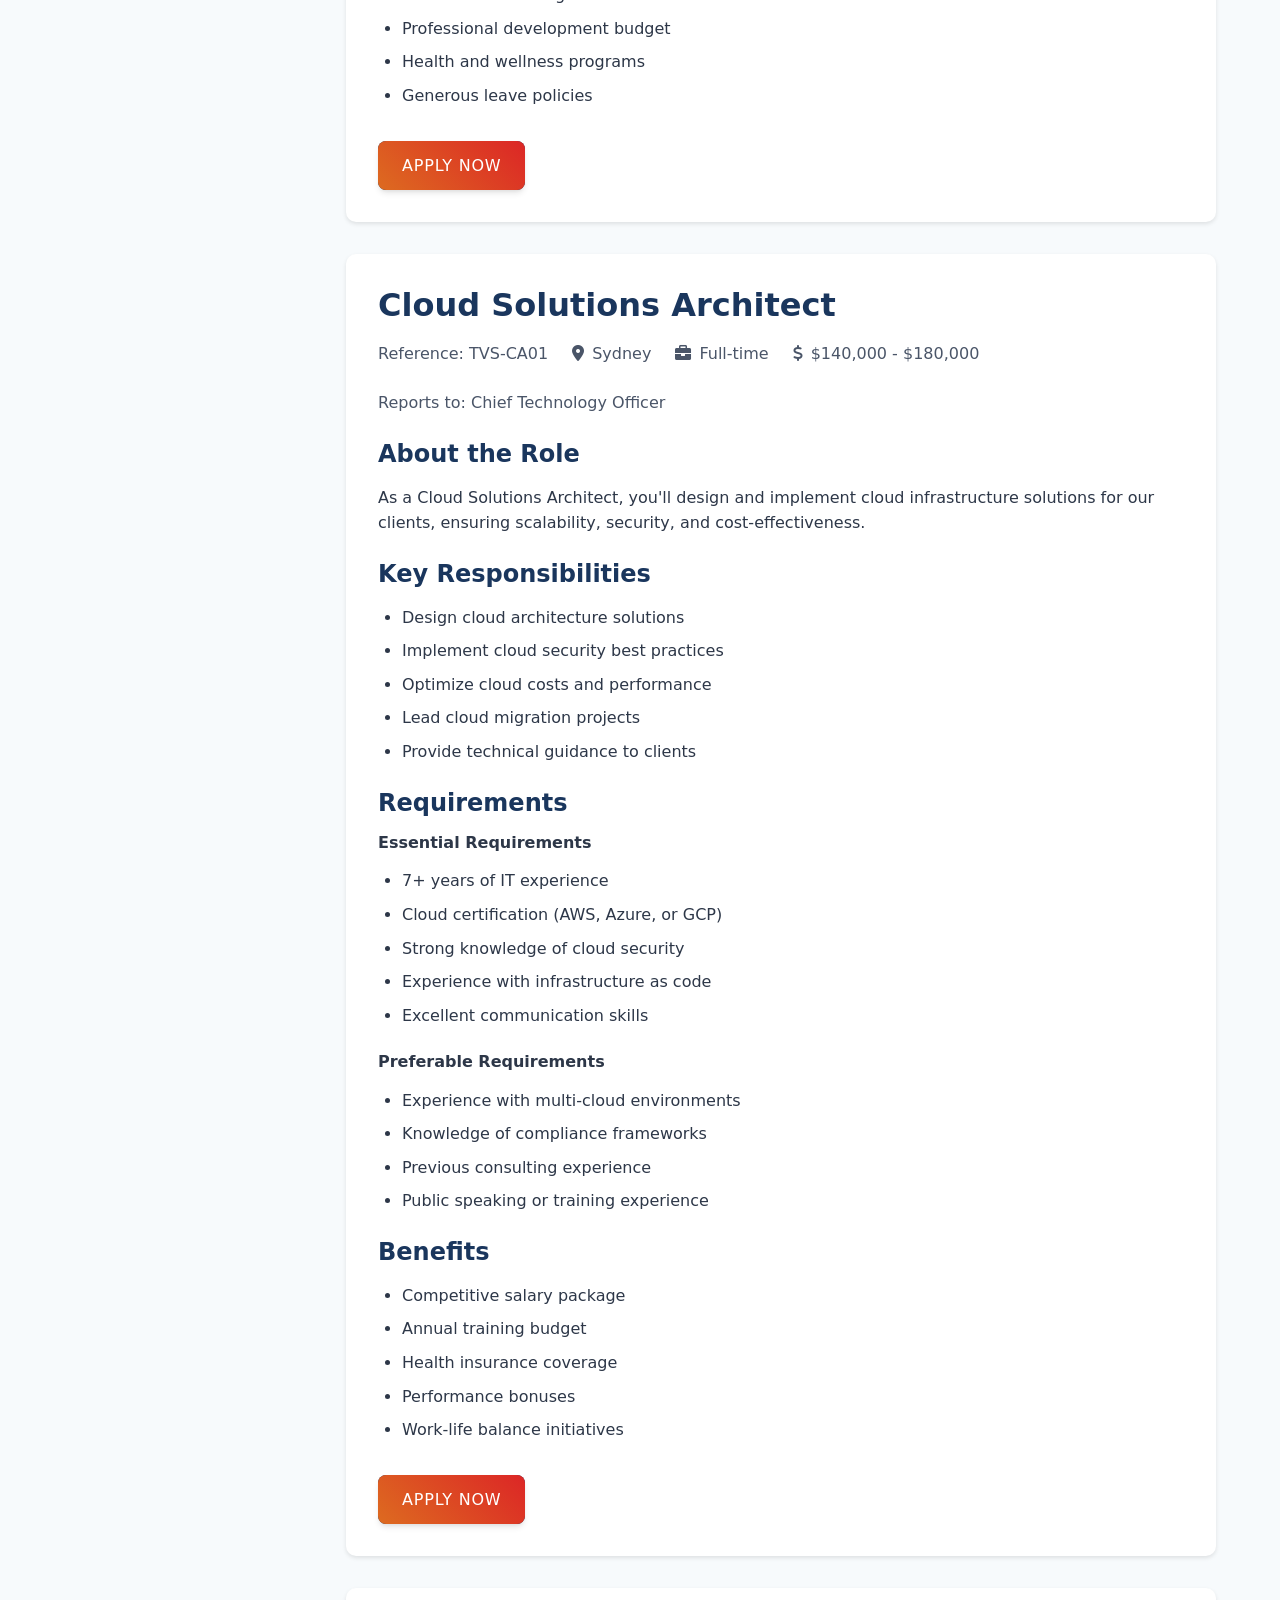
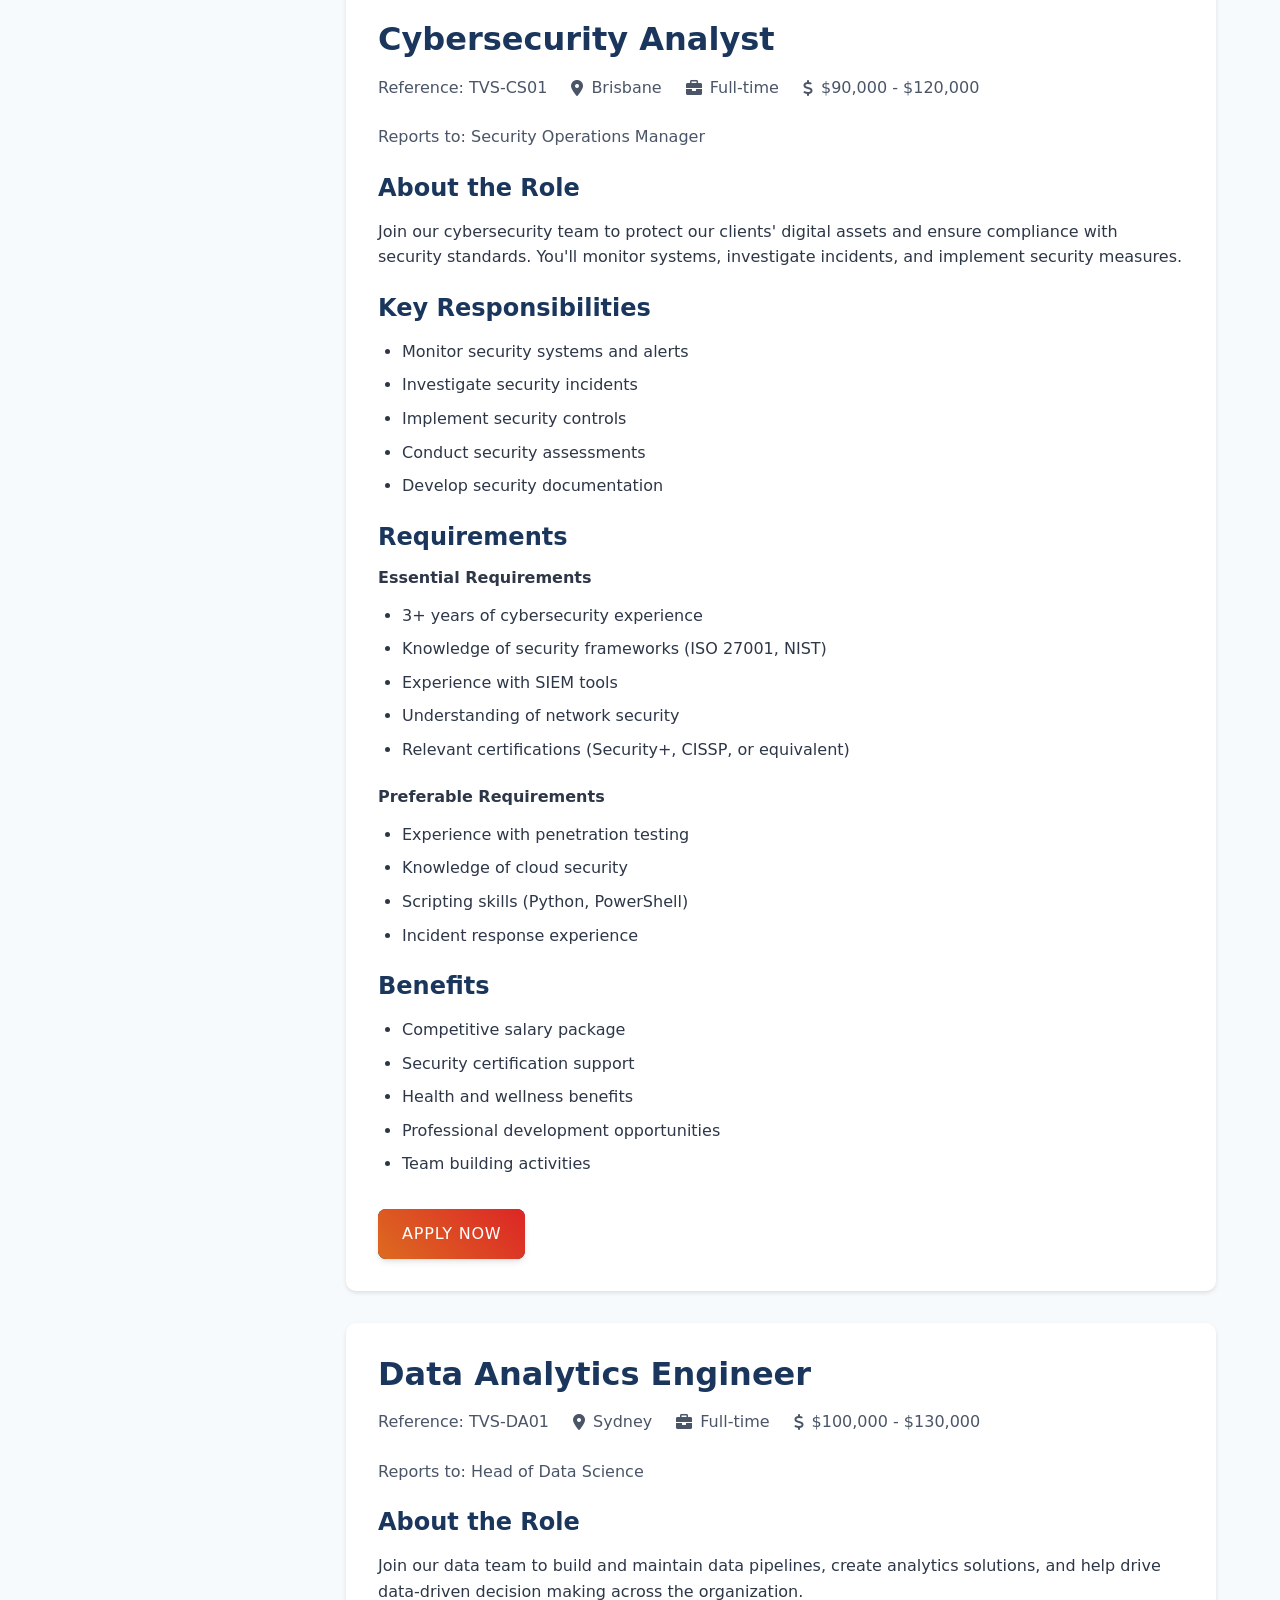
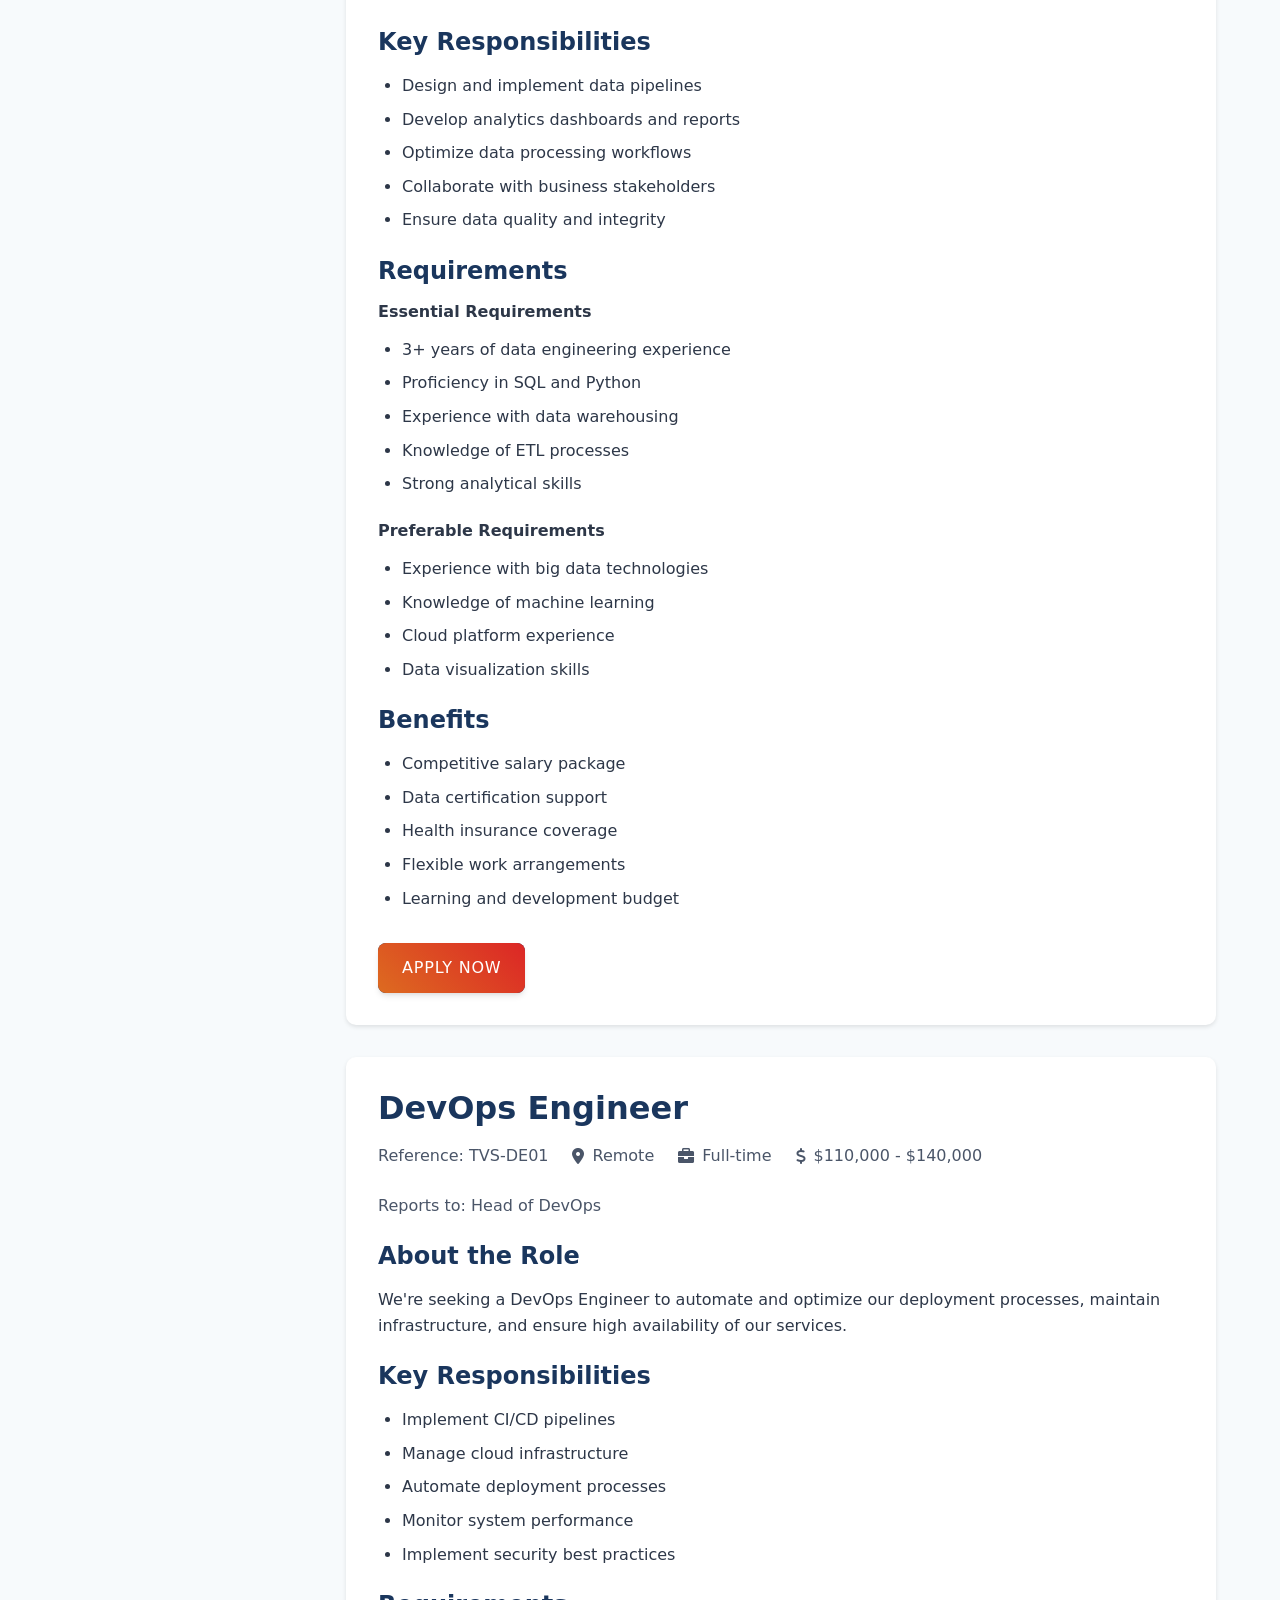
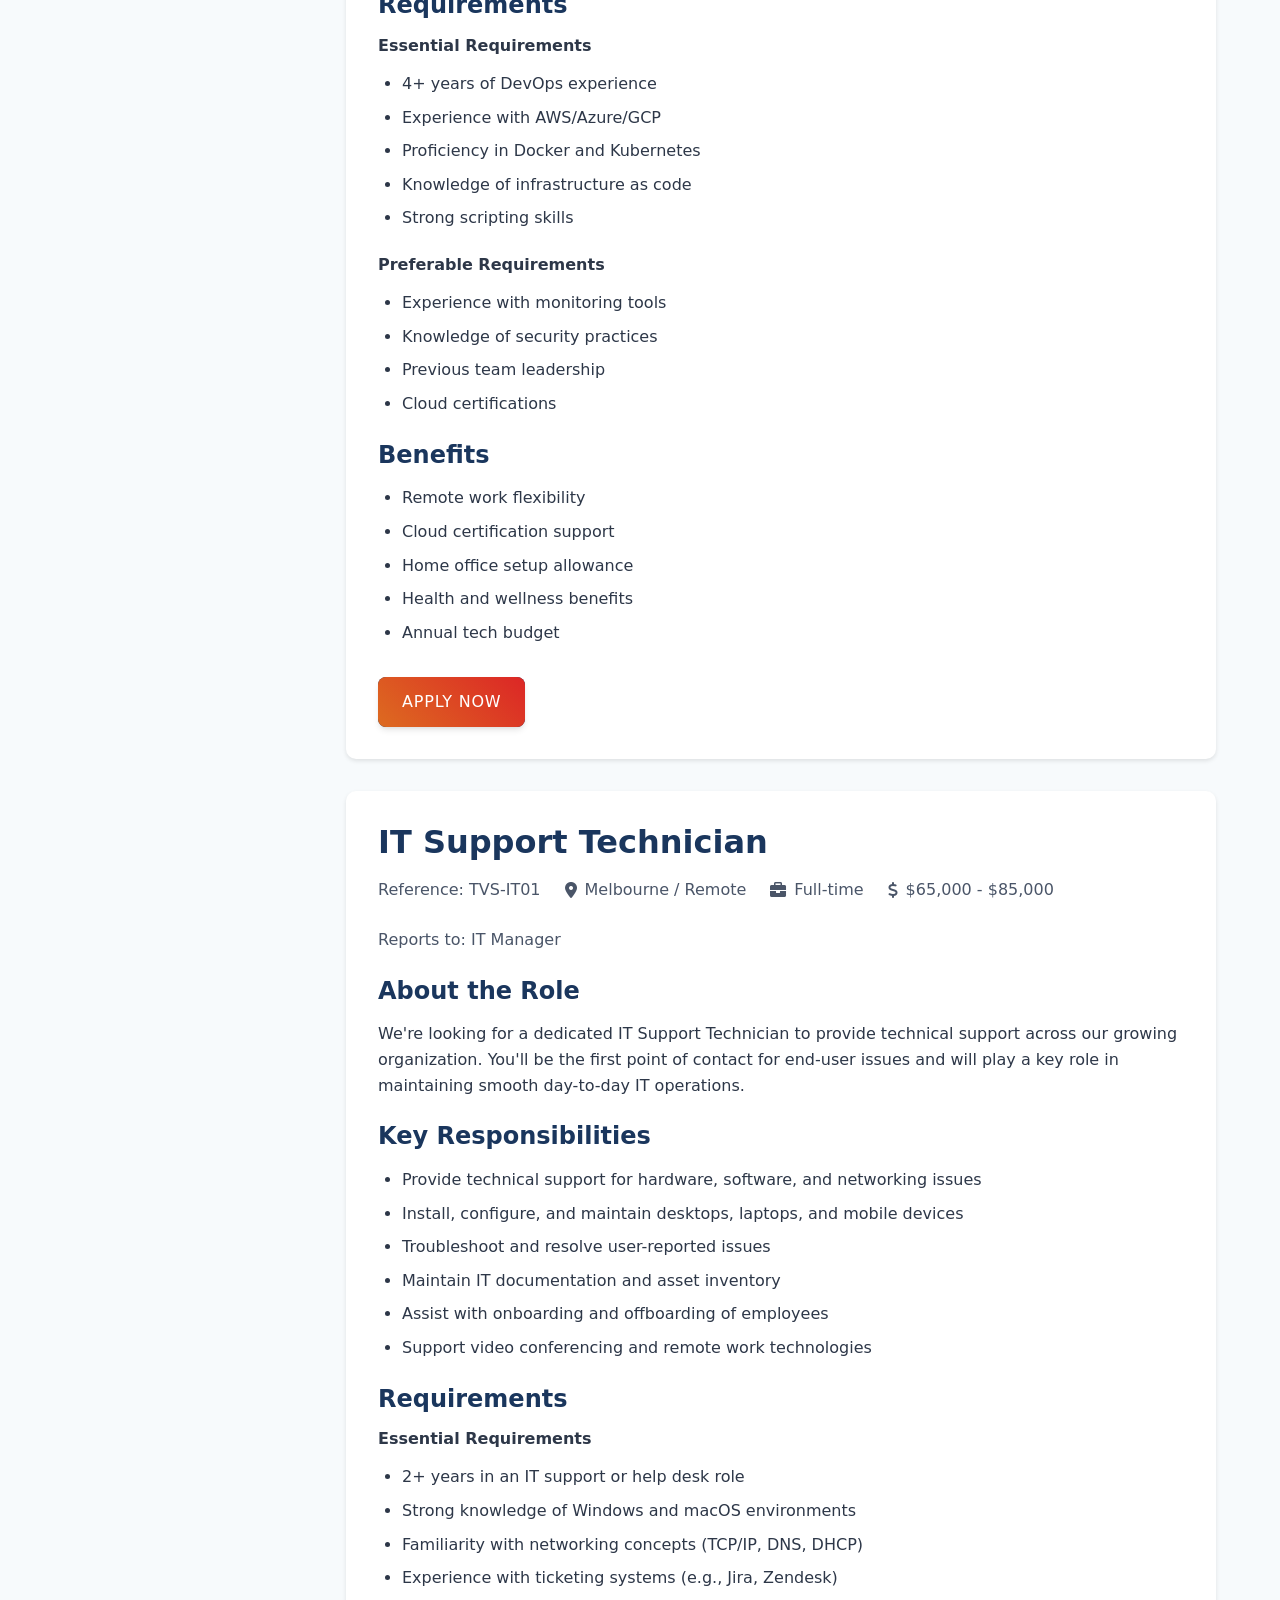
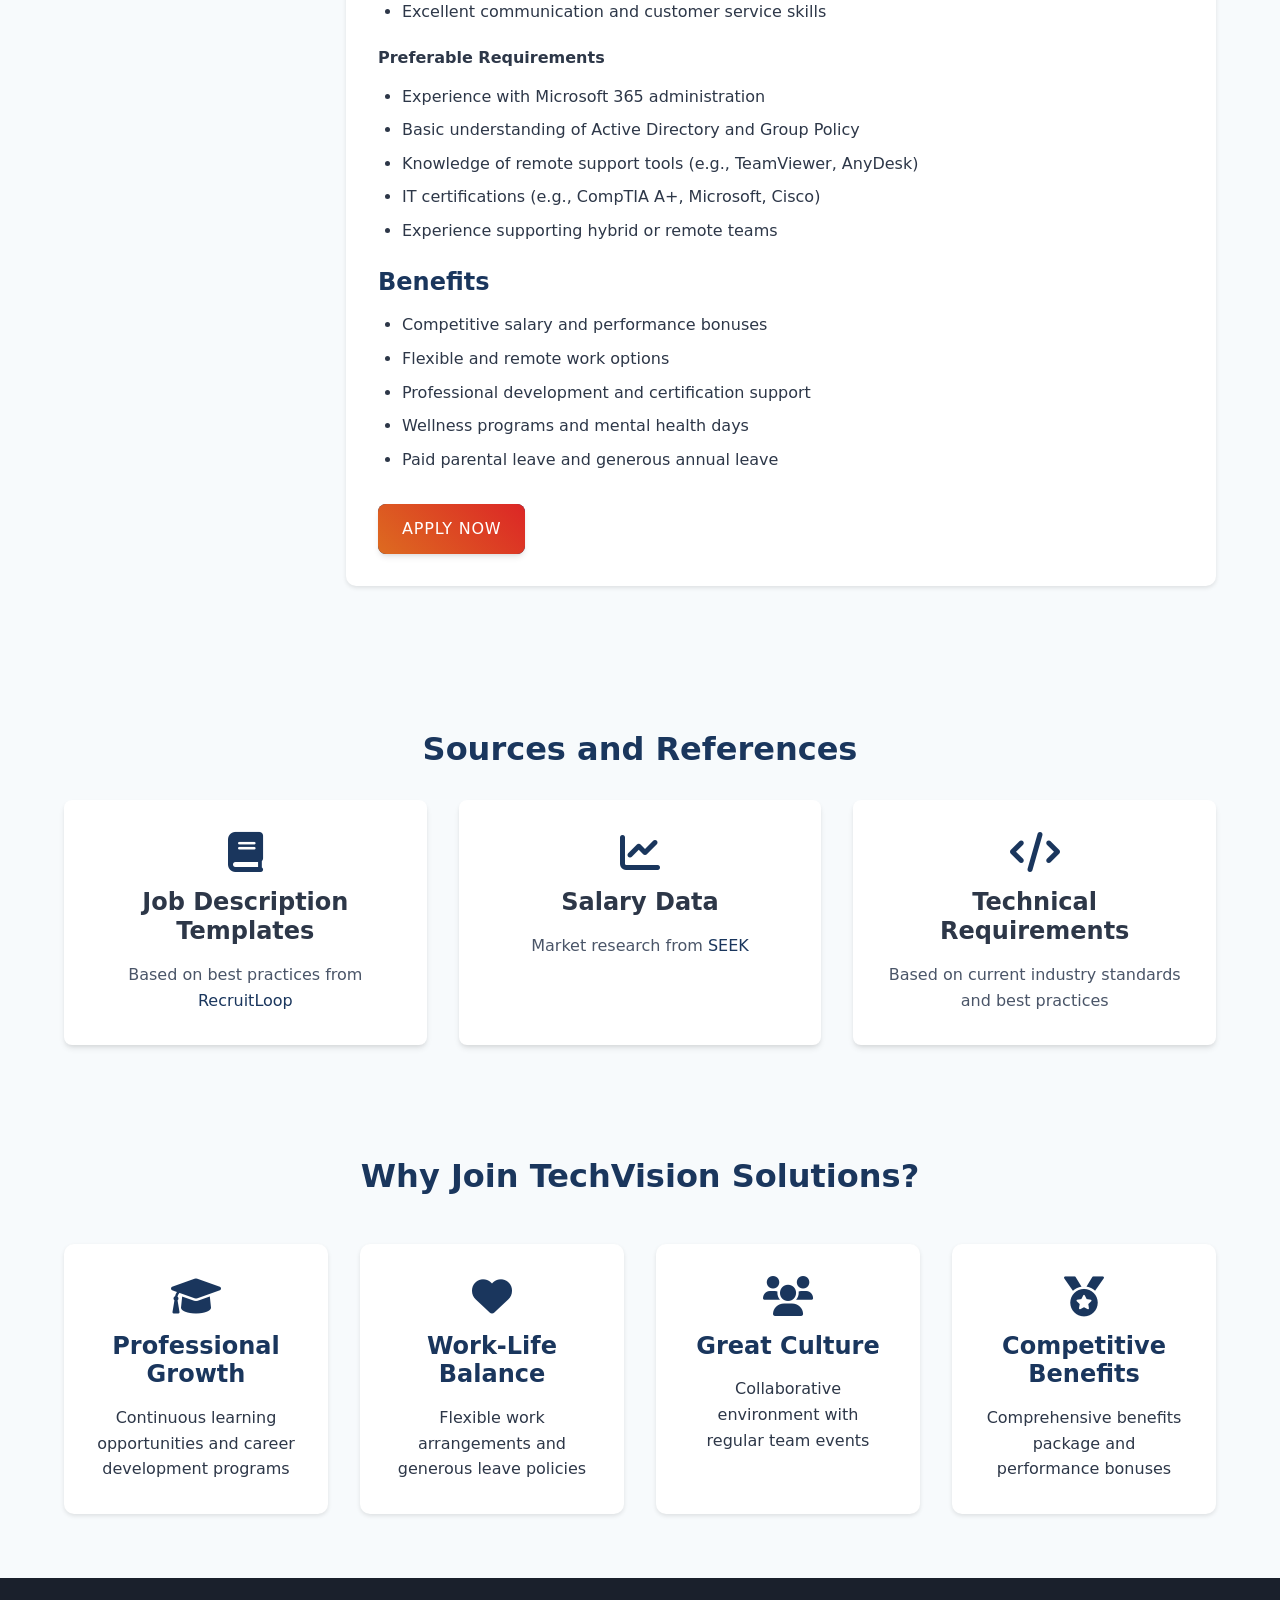
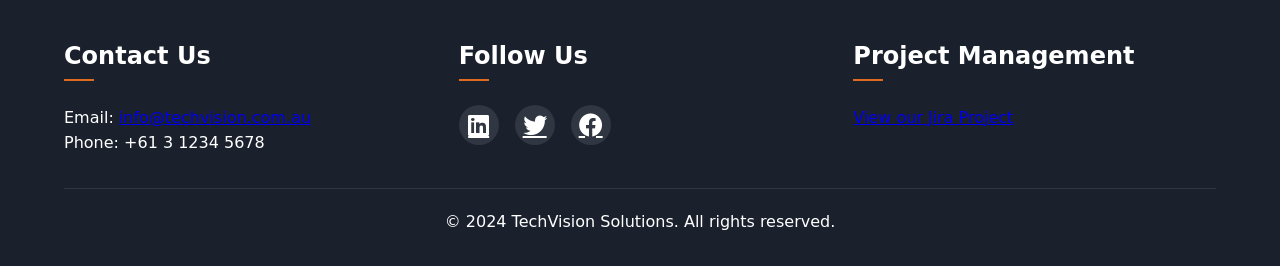
<file: jobs.html>
<!DOCTYPE html>
<html lang="en">
<head>
    <meta charset="UTF-8">
    <meta name="viewport" content="width=device-width, initial-scale=1.0">
    <title>Career Opportunities - TechVision Solutions</title>
    <link rel="stylesheet" href="styles/styles.css">
    <link rel="stylesheet" href="https://cdnjs.cloudflare.com/ajax/libs/font-awesome/6.0.0/css/all.min.css">
</head>
<body>
    <header class="header">
        <div class="container">
            <div class="logo-container">
                <img src="images/logo.jpeg" alt="TechVision Solutions Logo" class="logo">
                <h1>TechVision Solutions</h1>
            </div>
            <nav class="main-nav" aria-label="Main Navigation">
                <ul>
                    <li><a href="index.html" aria-label="Home Page">Home</a></li>
                    <li><a href="jobs.html" class="active" aria-label="Current Page: Jobs">Jobs</a></li>
                    <li><a href="apply.html" aria-label="Apply for Jobs">Apply</a></li>
                    <li><a href="about.html" aria-label="About Us">About</a></li>
                    <li><a href="mailto:info@techvisionsolutions.com.au" aria-label="Contact Us via Email">Contact Us</a></li>
                </ul>
            </nav>
        </div>
    </header>

    <main>
        <section class="hero">
            <div class="container">
                <h2>Join Our Team</h2>
                <p>Explore exciting career opportunities and be part of our innovative technology solutions team.</p>
            </div>
        </section>

        <section class="job-listings">
            <div class="container">
                <aside class="job-sidebar">
                    <h3>Quick Links</h3>
                    <nav aria-label="Job positions navigation">
                        <ul>
                            <li><a href="#senior-software">Senior Software Engineer</a></li>
                            <li><a href="#cloud-architect">Cloud Solutions Architect</a></li>
                            <li><a href="#cybersecurity">Cybersecurity Analyst</a></li>
                            <li><a href="#data-analytics">Data Analytics Engineer</a></li>
                            <li><a href="#devops">DevOps Engineer</a></li>
                            <li><a href="#it-support">IT Support Technician</a></li>
                        </ul>
                    </nav>
                    <div class="job-tips">
                        <h3>Application Tips</h3>
                        <ol>
                            <li>Review job requirements carefully</li>
                            <li>Highlight relevant experience</li>
                            <li>Customize your resume</li>
                            <li>Prepare for technical interviews</li>
                        </ol>
                    </div>
                </aside>

                <div class="job-listings-content">
                    <div class="job-listing" id="senior-software">
                        <div class="job-header">
                            <h2>Senior Software Engineer</h2>
                            <div class="job-meta">
                                <span class="reference">Reference: TVS-SE01</span>
                                <span class="location"><i class="fas fa-map-marker-alt" aria-hidden="true"></i> Melbourne / Remote</span>
                                <span class="type"><i class="fas fa-briefcase" aria-hidden="true"></i> Full-time</span>
                                <span class="salary"><i class="fas fa-dollar-sign" aria-hidden="true"></i> $120,000 - $150,000</span>
                                <span class="reporting">Reports to: Head of Software Development</span>
                            </div>
                        </div>
                        <div class="job-content">
                            <h3>About the Role</h3>
                            <p>We're looking for a Senior Software Engineer to lead the development of our next-generation cloud platform. You'll work with cutting-edge technologies and mentor junior developers while contributing to architectural decisions.</p>
                            
                            <h3>Key Responsibilities</h3>
                            <ul>
                                <li>Design and implement scalable software solutions</li>
                                <li>Lead code reviews and maintain code quality standards</li>
                                <li>Collaborate with cross-functional teams</li>
                                <li>Mentor junior developers</li>
                                <li>Participate in architectural discussions</li>
                            </ul>

                            <h3>Requirements</h3>
                            <div class="requirements">
                                <h4>Essential Requirements</h4>
                                <ul>
                                    <li>5+ years of software development experience</li>
                                    <li>Strong proficiency in Python, Java, or Go</li>
                                    <li>Experience with cloud platforms (AWS, Azure, or GCP)</li>
                                    <li>Knowledge of microservices architecture</li>
                                    <li>Excellent problem-solving skills</li>
                                </ul>
                                <h4>Preferable Requirements</h4>
                                <ul>
                                    <li>Experience with containerization (Docker, Kubernetes)</li>
                                    <li>Knowledge of CI/CD pipelines</li>
                                    <li>Previous team leadership experience</li>
                                    <li>Contributions to open-source projects</li>
                                </ul>
                            </div>

                            <h3>Benefits</h3>
                            <ul>
                                <li>Competitive salary and bonus structure</li>
                                <li>Flexible work arrangements</li>
                                <li>Professional development budget</li>
                                <li>Health and wellness programs</li>
                                <li>Generous leave policies</li>
                            </ul>
                        </div>
                        <div class="job-actions">
                            <a href="apply.html?position=senior-software-engineer" class="cta-button">Apply Now</a>
                        </div>
                    </div>

                    <div class="job-listing" id="cloud-architect">
                        <div class="job-header">
                            <h2>Cloud Solutions Architect</h2>
                            <div class="job-meta">
                                <span class="reference">Reference: TVS-CA01</span>
                                <span class="location"><i class="fas fa-map-marker-alt" aria-hidden="true"></i> Sydney</span>
                                <span class="type"><i class="fas fa-briefcase" aria-hidden="true"></i> Full-time</span>
                                <span class="salary"><i class="fas fa-dollar-sign" aria-hidden="true"></i> $140,000 - $180,000</span>
                                <span class="reporting">Reports to: Chief Technology Officer</span>
                            </div>
                        </div>
                        <div class="job-content">
                            <h3>About the Role</h3>
                            <p>As a Cloud Solutions Architect, you'll design and implement cloud infrastructure solutions for our clients, ensuring scalability, security, and cost-effectiveness.</p>
                            
                            <h3>Key Responsibilities</h3>
                            <ul>
                                <li>Design cloud architecture solutions</li>
                                <li>Implement cloud security best practices</li>
                                <li>Optimize cloud costs and performance</li>
                                <li>Lead cloud migration projects</li>
                                <li>Provide technical guidance to clients</li>
                            </ul>

                            <h3>Requirements</h3>
                            <div class="requirements">
                                <h4>Essential Requirements</h4>
                                <ul>
                                    <li>7+ years of IT experience</li>
                                    <li>Cloud certification (AWS, Azure, or GCP)</li>
                                    <li>Strong knowledge of cloud security</li>
                                    <li>Experience with infrastructure as code</li>
                                    <li>Excellent communication skills</li>
                                </ul>
                                <h4>Preferable Requirements</h4>
                                <ul>
                                    <li>Experience with multi-cloud environments</li>
                                    <li>Knowledge of compliance frameworks</li>
                                    <li>Previous consulting experience</li>
                                    <li>Public speaking or training experience</li>
                                </ul>
                            </div>

                            <h3>Benefits</h3>
                            <ul>
                                <li>Competitive salary package</li>
                                <li>Annual training budget</li>
                                <li>Health insurance coverage</li>
                                <li>Performance bonuses</li>
                                <li>Work-life balance initiatives</li>
                            </ul>
                        </div>
                        <div class="job-actions">
                            <a href="apply.html?position=cloud-solutions-architect" class="cta-button">Apply Now</a>
                        </div>
                    </div>

                    <div class="job-listing" id="cybersecurity">
                        <div class="job-header">
                            <h2>Cybersecurity Analyst</h2>
                            <div class="job-meta">
                                <span class="reference">Reference: TVS-CS01</span>
                                <span class="location"><i class="fas fa-map-marker-alt" aria-hidden="true"></i> Brisbane</span>
                                <span class="type"><i class="fas fa-briefcase" aria-hidden="true"></i> Full-time</span>
                                <span class="salary"><i class="fas fa-dollar-sign" aria-hidden="true"></i> $90,000 - $120,000</span>
                                <span class="reporting">Reports to: Security Operations Manager</span>
                            </div>
                        </div>
                        <div class="job-content">
                            <h3>About the Role</h3>
                            <p>Join our cybersecurity team to protect our clients' digital assets and ensure compliance with security standards. You'll monitor systems, investigate incidents, and implement security measures.</p>
                            
                            <h3>Key Responsibilities</h3>
                            <ul>
                                <li>Monitor security systems and alerts</li>
                                <li>Investigate security incidents</li>
                                <li>Implement security controls</li>
                                <li>Conduct security assessments</li>
                                <li>Develop security documentation</li>
                            </ul>

                            <h3>Requirements</h3>
                            <div class="requirements">
                                <h4>Essential Requirements</h4>
                                <ul>
                                    <li>3+ years of cybersecurity experience</li>
                                    <li>Knowledge of security frameworks (ISO 27001, NIST)</li>
                                    <li>Experience with SIEM tools</li>
                                    <li>Understanding of network security</li>
                                    <li>Relevant certifications (Security+, CISSP, or equivalent)</li>
                                </ul>
                                <h4>Preferable Requirements</h4>
                                <ul>
                                    <li>Experience with penetration testing</li>
                                    <li>Knowledge of cloud security</li>
                                    <li>Scripting skills (Python, PowerShell)</li>
                                    <li>Incident response experience</li>
                                </ul>
                            </div>

                            <h3>Benefits</h3>
                            <ul>
                                <li>Competitive salary package</li>
                                <li>Security certification support</li>
                                <li>Health and wellness benefits</li>
                                <li>Professional development opportunities</li>
                                <li>Team building activities</li>
                            </ul>
                        </div>
                        <div class="job-actions">
                            <a href="apply.html?position=cybersecurity-analyst" class="cta-button">Apply Now</a>
                        </div>
                    </div>

                    <div class="job-listing" id="data-analytics">
                        <div class="job-header">
                            <h2>Data Analytics Engineer</h2>
                            <div class="job-meta">
                                <span class="reference">Reference: TVS-DA01</span>
                                <span class="location"><i class="fas fa-map-marker-alt" aria-hidden="true"></i> Sydney</span>
                                <span class="type"><i class="fas fa-briefcase" aria-hidden="true"></i> Full-time</span>
                                <span class="salary"><i class="fas fa-dollar-sign" aria-hidden="true"></i> $100,000 - $130,000</span>
                                <span class="reporting">Reports to: Head of Data Science</span>
                            </div>
                        </div>
                        <div class="job-content">
                            <h3>About the Role</h3>
                            <p>Join our data team to build and maintain data pipelines, create analytics solutions, and help drive data-driven decision making across the organization.</p>
                            
                            <h3>Key Responsibilities</h3>
                            <ul>
                                <li>Design and implement data pipelines</li>
                                <li>Develop analytics dashboards and reports</li>
                                <li>Optimize data processing workflows</li>
                                <li>Collaborate with business stakeholders</li>
                                <li>Ensure data quality and integrity</li>
                            </ul>

                            <h3>Requirements</h3>
                            <div class="requirements">
                                <h4>Essential Requirements</h4>
                                <ul>
                                    <li>3+ years of data engineering experience</li>
                                    <li>Proficiency in SQL and Python</li>
                                    <li>Experience with data warehousing</li>
                                    <li>Knowledge of ETL processes</li>
                                    <li>Strong analytical skills</li>
                                </ul>
                                <h4>Preferable Requirements</h4>
                                <ul>
                                    <li>Experience with big data technologies</li>
                                    <li>Knowledge of machine learning</li>
                                    <li>Cloud platform experience</li>
                                    <li>Data visualization skills</li>
                                </ul>
                            </div>

                            <h3>Benefits</h3>
                            <ul>
                                <li>Competitive salary package</li>
                                <li>Data certification support</li>
                                <li>Health insurance coverage</li>
                                <li>Flexible work arrangements</li>
                                <li>Learning and development budget</li>
                            </ul>
                        </div>
                        <div class="job-actions">
                            <a href="apply.html?position=data-analytics-engineer" class="cta-button">Apply Now</a>
                        </div>
                    </div>

                    <div class="job-listing" id="devops">
                        <div class="job-header">
                            <h2>DevOps Engineer</h2>
                            <div class="job-meta">
                                <span class="reference">Reference: TVS-DE01</span>
                                <span class="location"><i class="fas fa-map-marker-alt" aria-hidden="true"></i> Remote</span>
                                <span class="type"><i class="fas fa-briefcase" aria-hidden="true"></i> Full-time</span>
                                <span class="salary"><i class="fas fa-dollar-sign" aria-hidden="true"></i> $110,000 - $140,000</span>
                                <span class="reporting">Reports to: Head of DevOps</span>
                            </div>
                        </div>
                        <div class="job-content">
                            <h3>About the Role</h3>
                            <p>We're seeking a DevOps Engineer to automate and optimize our deployment processes, maintain infrastructure, and ensure high availability of our services.</p>
                            
                            <h3>Key Responsibilities</h3>
                            <ul>
                                <li>Implement CI/CD pipelines</li>
                                <li>Manage cloud infrastructure</li>
                                <li>Automate deployment processes</li>
                                <li>Monitor system performance</li>
                                <li>Implement security best practices</li>
                            </ul>

                            <h3>Requirements</h3>
                            <div class="requirements">
                                <h4>Essential Requirements</h4>
                                <ul>
                                    <li>4+ years of DevOps experience</li>
                                    <li>Experience with AWS/Azure/GCP</li>
                                    <li>Proficiency in Docker and Kubernetes</li>
                                    <li>Knowledge of infrastructure as code</li>
                                    <li>Strong scripting skills</li>
                                </ul>
                                <h4>Preferable Requirements</h4>
                                <ul>
                                    <li>Experience with monitoring tools</li>
                                    <li>Knowledge of security practices</li>
                                    <li>Previous team leadership</li>
                                    <li>Cloud certifications</li>
                                </ul>
                            </div>

                            <h3>Benefits</h3>
                            <ul>
                                <li>Remote work flexibility</li>
                                <li>Cloud certification support</li>
                                <li>Home office setup allowance</li>
                                <li>Health and wellness benefits</li>
                                <li>Annual tech budget</li>
                            </ul>
                        </div>
                        <div class="job-actions">
                            <a href="apply.html?position=devops-engineer" class="cta-button">Apply Now</a>
                        </div>
                    </div>
       
                    <div class="job-listing" id="it-support">
                        <div class="job-header">
                            <h2>IT Support Technician</h2>
                            <div class="job-meta">
                                <span class="reference">Reference: TVS-IT01</span>
                                <span class="location"><i class="fas fa-map-marker-alt" aria-hidden="true"></i> Melbourne / Remote</span>
                                <span class="type"><i class="fas fa-briefcase" aria-hidden="true"></i> Full-time</span>
                                <span class="salary"><i class="fas fa-dollar-sign" aria-hidden="true"></i> $65,000 - $85,000</span>
                                <span class="reporting">Reports to: IT Manager</span>
                            </div>
                        </div>
                        <div class="job-content">
                            <h3>About the Role</h3>
                            <p>We're looking for a dedicated IT Support Technician to provide technical support across our growing organization. You'll be the first point of contact for end-user issues and will play a key role in maintaining smooth day-to-day IT operations.</p>

                            <h3>Key Responsibilities</h3>
                            <ul>
                                <li>Provide technical support for hardware, software, and networking issues</li>
                                <li>Install, configure, and maintain desktops, laptops, and mobile devices</li>
                                <li>Troubleshoot and resolve user-reported issues</li>
                                <li>Maintain IT documentation and asset inventory</li>
                                <li>Assist with onboarding and offboarding of employees</li>
                                <li>Support video conferencing and remote work technologies</li>
                            </ul>

                            <h3>Requirements</h3>
                            <div class="requirements">
                                <h4>Essential Requirements</h4>
                                <ul>
                                    <li>2+ years in an IT support or help desk role</li>
                                    <li>Strong knowledge of Windows and macOS environments</li>
                                    <li>Familiarity with networking concepts (TCP/IP, DNS, DHCP)</li>
                                    <li>Experience with ticketing systems (e.g., Jira, Zendesk)</li>
                                    <li>Excellent communication and customer service skills</li>
                                </ul>
                                <h4>Preferable Requirements</h4>
                                <ul>
                                    <li>Experience with Microsoft 365 administration</li>
                                    <li>Basic understanding of Active Directory and Group Policy</li>
                                    <li>Knowledge of remote support tools (e.g., TeamViewer, AnyDesk)</li>
                                    <li>IT certifications (e.g., CompTIA A+, Microsoft, Cisco)</li>
                                    <li>Experience supporting hybrid or remote teams</li>
                                </ul>
                            </div>

                            <h3>Benefits</h3>
                            <ul>
                                <li>Competitive salary and performance bonuses</li>
                                <li>Flexible and remote work options</li>
                                <li>Professional development and certification support</li>
                                <li>Wellness programs and mental health days</li>
                                <li>Paid parental leave and generous annual leave</li>
                            </ul>
                        </div>
                        <div class="job-actions">
                            <a href="apply.html?position=it-support-technician" class="cta-button">Apply Now</a>
                        </div>
                    </div>
                </div>
            </div>
        </section>

        <!-- Source References -->
        <section class="source-references">
            <div class="container">
                <h2>Sources and References</h2>
                <div class="references-content">
                    <div class="reference-card">
                        <i class="fas fa-book"></i>
                        <h3>Job Description Templates</h3>
                        <p>Based on best practices from <a href="http://recruitloop.com/blog/how-to-write-a-job-description/" target="_blank">RecruitLoop</a></p>
                    </div>
                    <div class="reference-card">
                        <i class="fas fa-chart-line"></i>
                        <h3>Salary Data</h3>
                        <p>Market research from <a href="https://www.seek.com.au" target="_blank">SEEK</a></p>
                    </div>
                    <div class="reference-card">
                        <i class="fas fa-code"></i>
                        <h3>Technical Requirements</h3>
                        <p>Based on current industry standards and best practices</p>
                    </div>
                </div>
            </div>
        </section>

        <section class="benefits">
            <div class="container">
                <h2>Why Join TechVision Solutions?</h2>
                <div class="benefits-grid">
                    <div class="benefit-card">
                        <i class="fas fa-graduation-cap"></i>
                        <h3>Professional Growth</h3>
                        <p>Continuous learning opportunities and career development programs</p>
                    </div>
                    <div class="benefit-card">
                        <i class="fas fa-heart"></i>
                        <h3>Work-Life Balance</h3>
                        <p>Flexible work arrangements and generous leave policies</p>
                    </div>
                    <div class="benefit-card">
                        <i class="fas fa-users"></i>
                        <h3>Great Culture</h3>
                        <p>Collaborative environment with regular team events</p>
                    </div>
                    <div class="benefit-card">
                        <i class="fas fa-medal"></i>
                        <h3>Competitive Benefits</h3>
                        <p>Comprehensive benefits package and performance bonuses</p>
                    </div>
                </div>
            </div>
        </section>
    </main>

    <footer class="footer">
        <div class="container">
            <div class="footer-content">
                <div class="footer-section">
                    <h3>Contact Us</h3>
                    <p>Email: <a href="mailto:info@techvision.com.au">info@techvision.com.au</a></p>
                    <p>Phone: +61 3 1234 5678</p>
                </div>
                <div class="footer-section">
                    <h3>Follow Us</h3>
                    <div class="social-links">
                        <a href="#" aria-label="LinkedIn"><i class="fab fa-linkedin"></i></a>
                        <a href="#" aria-label="Twitter"><i class="fab fa-twitter"></i></a>
                        <a href="#" aria-label="Facebook"><i class="fab fa-facebook"></i></a>
                    </div>
                </div>
                <div class="footer-section">
                    <h3>Project Management</h3>
                    <p><a href="https://techvision-solutions.atlassian.net/jira/software/projects/TS/boards/1" target="_blank">View our Jira Project</a></p>
                </div>
            </div>
            <div class="footer-bottom">
                <p>&copy; 2024 TechVision Solutions. All rights reserved.</p>
            </div>
        </div>
    </footer>
</body>
</html>
</file>
<file: styles/styles.css>
/* Modern Color Scheme and Variables */
:root {
    /* Primary Colors - Blue for trust and professionalism */
    --primary-color: #1a365d; /* Deep navy blue */
    --primary-light: #2c5282; /* Lighter navy */
    --primary-dark: #0f2b4d; /* Darker navy */
    
    /* Secondary Colors - Green for growth and stability */
    --secondary-color: #2f855a; /* Forest green */
    --secondary-light: #38a169; /* Lighter green */
    --secondary-dark: #276749; /* Darker green */
    
    /* Accent Colors - Orange for CTAs */
    --accent-color: #dd6b20; /* Warm orange */
    --accent-light: #ed8936; /* Lighter orange */
    --accent-dark: #c05621; /* Darker orange */
    
    /* Neutral Colors */
    --text-color: #2d3748; /* Dark gray for text */
    --text-light: #4a5568; /* Lighter gray for secondary text */
    --light-bg: #f7fafc; /* Very light gray for backgrounds */
    --white: #ffffff;
    --dark-bg: #1a202c; /* Dark gray for dark backgrounds */
    
    /* Status Colors */
    --success-color: #38a169; /* Green for success */
    --warning-color: #dd6b20; /* Orange for warnings */
    --error-color: #e53e3e; /* Red for errors */
    
    /* Shadows and Effects */
    --shadow-sm: 0 1px 2px 0 rgba(0, 0, 0, 0.05);
    --shadow: 0 4px 6px -1px rgba(0, 0, 0, 0.1), 0 2px 4px -1px rgba(0, 0, 0, 0.06);
    --shadow-lg: 0 10px 15px -3px rgba(0, 0, 0, 0.1), 0 4px 6px -2px rgba(0, 0, 0, 0.05);
    --transition: all 0.3s cubic-bezier(0.4, 0, 0.2, 1);
    --border-radius: 0.5rem;
}

/* Base Styles */
* {
    margin: 0;
    padding: 0;
    box-sizing: border-box;
}

body {
    font-family: 'Inter', 'Segoe UI', system-ui, -apple-system, sans-serif;
    line-height: 1.6;
    color: var(--text-color);
    background-color: var(--light-bg);
}

.container {
    max-width: 1200px;
    margin: 0 auto;
    padding: 0 1.5rem;
}

/* Typography */
h1, h2, h3, h4, h5, h6 {
    font-weight: 600;
    line-height: 1.2;
    margin-bottom: 1rem;
}

h1 { font-size: 2.5rem; }
h2 { font-size: 2rem; }
h3 { font-size: 1.5rem; }

/* Header Styles */
.header {
    background-color: var(--primary-color);
    padding: 1rem 0;
    position: fixed;
    width: 100%;
    top: 0;
    z-index: 1000;
    box-shadow: 0 2px 5px rgba(0, 0, 0, 0.1);
}

.header .container {
    display: flex;
    justify-content: space-between;
    align-items: center;
    padding: 1rem 1.5rem;
}

.logo-container {
    display: flex;
    align-items: center;
    gap: 1rem;
    position: relative;
    padding: 0.5rem 1rem;
    background: rgba(255, 255, 255, 0.1);
    border-radius: 10px;
    backdrop-filter: blur(5px);
    transition: all 0.3s ease;
}

.logo-container:hover {
    background: rgba(255, 255, 255, 0.15);
    transform: translateY(-2px);
}

.logo {
    height: 50px;
    width: auto;
    transition: transform 0.3s ease;
}

.logo:hover {
    transform: rotate(5deg);
}

.logo-container h1 {
    font-family: 'Montserrat', sans-serif;
    margin: 0;
    color: var(--white);
    font-size: 1.8rem;
    font-weight: 700;
    text-transform: uppercase;
    letter-spacing: 1px;
    position: relative;
    padding-left: 15px;
    border-left: 3px solid var(--accent-color);
    line-height: 1.2;
    background: linear-gradient(45deg, var(--white), var(--accent-light));
    -webkit-background-clip: text;
    background-clip: text;
    -webkit-text-fill-color: transparent;
    text-shadow: 0 0 10px rgba(255, 255, 255, 0.2);
}

.logo-container h1::after {
    content: '';
    position: absolute;
    bottom: -5px;
    left: 15px;
    width: 50%;
    height: 2px;
    background: linear-gradient(to right, var(--accent-color), transparent);
    transition: width 0.3s ease;
}

.logo-container:hover h1::after {
    width: 80%;
}

.main-nav ul {
    display: flex;
    list-style: none;
    gap: 2rem;
}

.main-nav a {
    text-decoration: none;
    color: var(--white);
    font-weight: 500;
    padding: 0.5rem 1rem;
    border-radius: var(--border-radius);
    transition: var(--transition);
}

.main-nav a:hover,
.main-nav a.active {
    color: var(--accent-color);
    background-color: rgba(255, 255, 255, 0.1);
}

/* Hero Section */
.hero {
    background-image: url('../images/hero-bg.jpg');
    background-size: cover;
    background-position: center;
    background-repeat: no-repeat;
    color: var(--white);
    text-align: center;
    padding: 6rem 0;
    position: relative;
    margin-top: 80px; /* Account for fixed header */
}

.hero::before {
    content: '';
    position: absolute;
    top: 0;
    left: 0;
    right: 0;
    bottom: 0;
    background: rgba(0, 0, 0, 0.5);
    z-index: 1;
}

.hero .container {
    position: relative;
    z-index: 2;
}

.hero h2 {
    font-size: 3rem;
    margin-bottom: 1.5rem;
    text-shadow: 2px 2px 4px rgba(0, 0, 0, 0.5);
}

.hero p {
    font-size: 1.5rem;
    max-width: 800px;
    margin: 0 auto 2rem;
    text-shadow: 1px 1px 2px rgba(0, 0, 0, 0.5);
}

.cta-button {
    display: inline-block;
    padding: 1rem 2rem;
    background-color: var(--accent-color);
    color: var(--white);
    text-decoration: none;
    border-radius: var(--border-radius);
    transition: var(--transition);
    font-weight: 600;
    text-transform: uppercase;
    letter-spacing: 0.05em;
    box-shadow: var(--shadow);
    border: none;
    cursor: pointer;
    position: relative;
    overflow: hidden;
    z-index: 1;
}

.cta-button::before {
    content: '';
    position: absolute;
    top: 0;
    left: 0;
    width: 100%;
    height: 100%;
    background: linear-gradient(45deg, var(--accent-color), #dc2626);
    z-index: -1;
    transition: var(--transition);
}

.cta-button:hover {
    transform: translateY(-2px);
    box-shadow: var(--shadow-lg);
}

.cta-button:hover::before {
    opacity: 0.9;
}

.cta-button:active {
    transform: translateY(0);
}

.cta-button:focus {
    outline: none;
    box-shadow: 0 0 0 3px rgba(244, 63, 94, 0.3);
}

/* Services Section */
.services {
    padding: 4rem 0;
    background-color: var(--light-bg);
}

.services h2 {
    text-align: center;
    margin-bottom: 3rem;
    color: var(--primary-color);
}

.services-grid {
    display: grid;
    grid-template-columns: repeat(auto-fit, minmax(300px, 1fr));
    gap: 2rem;
    padding: 0 1rem;
}

.service-card {
    background: white;
    padding: 2rem;
    border-radius: 10px;
    text-align: center;
    box-shadow: 0 4px 6px rgba(0, 0, 0, 0.1);
    transition: all 0.3s ease;
    position: relative;
    overflow: hidden;
    background-size: cover;
    background-position: center;
    background-repeat: no-repeat;
}

/* Background images for each service card */
.service-card:nth-child(1) {
    background-image: url('../images/morning-sunrise.jpg');
}

.service-card:nth-child(2) {
    background-image: url('../images/morning-clouds.jpg');
}

.service-card:nth-child(3) {
    background-image: url('../images/morning-dew.jpeg');
}

.service-card::before {
    content: '';
    position: absolute;
    top: 0;
    left: 0;
    width: 100%;
    height: 100%;
    background: rgba(255, 255, 255, 0.9);
    z-index: 1;
    transition: all 0.3s ease;
}

.service-card:hover::before {
    background: rgba(255, 255, 255, 0.7);
}

.service-card > * {
    position: relative;
    z-index: 2;
}

.service-card::after {
    content: '';
    position: absolute;
    top: 0;
    left: 0;
    width: 100%;
    height: 5px;
    background: var(--primary-color);
    transform: scaleX(0);
    transform-origin: left;
    transition: transform 0.3s ease;
    z-index: 3;
}

.service-card:hover {
    transform: translateY(-10px);
    box-shadow: 0 10px 20px rgba(0, 0, 0, 0.15);
}

.service-card:hover::after {
    transform: scaleX(1);
}

.service-card i {
    font-size: 3rem;
    color: var(--primary-color);
    margin-bottom: 1.5rem;
    transition: all 0.3s ease;
    text-shadow: 0 0 10px rgba(255, 255, 255, 0.8);
}

.service-card:hover i {
    transform: scale(1.2);
    color: #FFA500;
    text-shadow: 0 0 15px rgba(255, 165, 0, 0.8);
}

.service-card h3 {
    color: var(--primary-color);
    margin-bottom: 1rem;
    transition: all 0.3s ease;
    text-shadow: 0 0 5px rgba(255, 255, 255, 0.8);
}

.service-card:hover h3 {
    color: #FF8C00;
    text-shadow: 0 0 8px rgba(255, 140, 0, 0.6);
}

.service-card p {
    color: var(--text-color);
    line-height: 1.6;
    transition: all 0.3s ease;
    text-shadow: 0 0 3px rgba(255, 255, 255, 0.8);
}

.service-card:hover p {
    color: var(--dark-text);
    text-shadow: 0 0 5px rgba(255, 255, 255, 0.9);
}

/* Morning-themed hover effects */
@keyframes morning-sunrise {
    0% {
        background-position: 0% 0%;
    }
    100% {
        background-position: 100% 100%;
    }
}

.service-card:hover {
    animation: morning-sunrise 1s ease infinite;
}

/* Add a subtle morning glow effect */
@keyframes morning-glow {
    0% {
        box-shadow: 0 0 5px rgba(255, 223, 186, 0.5);
    }
    50% {
        box-shadow: 0 0 15px rgba(255, 223, 186, 0.8);
    }
    100% {
        box-shadow: 0 0 5px rgba(255, 223, 186, 0.5);
    }
}

.service-card:hover {
    animation: morning-glow 2s ease infinite;
}

/* Testimonials Section */
.testimonials {
    padding: 5rem 0;
    background-color: var(--white);
}

.testimonials h2 {
    text-align: center;
    margin-bottom: 3rem;
    color: var(--primary-color);
}

.testimonial-grid {
    display: grid;
    grid-template-columns: repeat(auto-fit, minmax(300px, 1fr));
    gap: 2rem;
}

.testimonial-card {
    background-color: var(--light-bg);
    padding: 2rem;
    border-radius: var(--border-radius);
    box-shadow: var(--shadow);
    transition: var(--transition);
}

.testimonial-card:hover {
    transform: translateY(-5px);
    box-shadow: var(--shadow-lg);
}

.testimonial-card p {
    font-style: italic;
    margin-bottom: 1rem;
}

.testimonial-card cite {
    font-weight: 600;
    color: var(--primary-color);
}

/* Footer Styles */
.footer {
    background-color: var(--dark-bg);
    color: var(--white);
    padding: 4rem 0 2rem;
}

.footer-content {
    display: grid;
    grid-template-columns: repeat(auto-fit, minmax(250px, 1fr));
    gap: 2rem;
    margin-bottom: 2rem;
}

.footer-section h3 {
    color: var(--white);
    margin-bottom: 1.5rem;
    position: relative;
}

.footer-section h3::after {
    content: '';
    display: block;
    width: 30px;
    height: 2px;
    background-color: var(--accent-color);
    margin-top: 0.5rem;
}

.social-links {
    display: flex;
    gap: 1rem;
}

.social-links a {
    color: var(--white);
    font-size: 1.5rem;
    transition: var(--transition);
    display: flex;
    align-items: center;
    justify-content: center;
    width: 40px;
    height: 40px;
    border-radius: 50%;
    background-color: rgba(255, 255, 255, 0.1);
}

.social-links a:hover {
    color: var(--accent-color);
    background-color: rgba(255, 255, 255, 0.2);
    transform: translateY(-3px);
}

.jira-link {
    color: var(--white);
    text-decoration: none;
    transition: var(--transition);
}

.jira-link:hover {
    color: var(--secondary-color);
}

.footer-bottom {
    text-align: center;
    padding-top: 20px;
    border-top: 1px solid rgba(255,255,255,0.1);
}

/* Responsive Design */
@media (max-width: 768px) {
    .header .container {
        flex-direction: column;
        text-align: center;
        gap: 1rem;
    }

    .main-nav ul {
        flex-direction: column;
        gap: 0.5rem;
    }

    .hero h2 {
        font-size: 2.5rem;
    }

    .services-grid,
    .testimonial-grid {
        grid-template-columns: 1fr;
    }

    .form-actions {
        flex-direction: column;
    }

    .form-actions input {
        width: 100%;
    }
}

/* Form Styles */
form {
    max-width: 600px;
    margin: 0 auto;
    padding: 2rem;
    background: var(--white);
    border-radius: var(--border-radius);
    box-shadow: var(--shadow);
}

.form-group {
    margin-bottom: 1.5rem;
}

.form-group label {
    display: block;
    margin-bottom: 0.5rem;
    font-weight: 500;
    color: var(--text-color);
}

input[type="text"],
input[type="email"],
input[type="tel"],
input[type="date"],
select,
textarea {
    width: 100%;
    padding: 0.75rem 1rem;
    border: 1px solid #e5e7eb;
    border-radius: var(--border-radius);
    background-color: var(--light-bg);
    transition: var(--transition);
}

input[type="text"]:focus,
input[type="email"]:focus,
input[type="tel"]:focus,
input[type="date"]:focus,
select:focus,
textarea:focus {
    outline: none;
    border-color: var(--primary-color);
    box-shadow: 0 0 0 3px rgba(37, 99, 235, 0.1);
}

.radio-group,
.checkbox-group {
    display: flex;
    flex-wrap: wrap;
    gap: 1rem;
}

.radio-group label,
.checkbox-group label {
    display: flex;
    align-items: center;
    gap: 0.5rem;
    cursor: pointer;
    padding: 0.5rem;
    border-radius: var(--border-radius);
    transition: var(--transition);
}

.radio-group label:hover,
.checkbox-group label:hover {
    background-color: var(--light-bg);
}

/* Job Filtering Styles */
.job-listing {
    display: block;
    opacity: 1;
    transition: opacity 0.3s ease, transform 0.3s ease;
}

/* Hide job listings when filters are applied */
.job-listings-content:has(input[name="search"]:not(:placeholder-shown)) .job-listing,
.job-listings-content:has(select[name="department"]:not([value=""])) .job-listing,
.job-listings-content:has(select[name="location"]:not([value=""])) .job-listing,
.job-listings-content:has(select[name="experience"]:not([value=""])) .job-listing {
    display: none;
}

/* Show matching job listings based on department */
.job-listings-content:has(select[name="department"][value="development"]) .job-listing[data-department="development"],
.job-listings-content:has(select[name="department"][value="cloud"]) .job-listing[data-department="cloud"],
.job-listings-content:has(select[name="department"][value="cybersecurity"]) .job-listing[data-department="cybersecurity"],
.job-listings-content:has(select[name="department"][value="data"]) .job-listing[data-department="data"] {
    display: block;
}

/* Show matching job listings based on location */
.job-listings-content:has(select[name="location"][value="melbourne"]) .job-listing[data-location~="melbourne"],
.job-listings-content:has(select[name="location"][value="sydney"]) .job-listing[data-location~="sydney"],
.job-listings-content:has(select[name="location"][value="brisbane"]) .job-listing[data-location~="brisbane"],
.job-listings-content:has(select[name="location"][value="remote"]) .job-listing[data-location~="remote"] {
    display: block;
}

/* Show matching job listings based on experience */
.job-listings-content:has(select[name="experience"][value="entry"]) .job-listing[data-experience="entry"],
.job-listings-content:has(select[name="experience"][value="mid"]) .job-listing[data-experience="mid"],
.job-listings-content:has(select[name="experience"][value="senior"]) .job-listing[data-experience="senior"] {
    display: block;
}

/* Filter Form Styles */
.filter-options {
    display: grid;
    grid-template-columns: repeat(auto-fit, minmax(200px, 1fr));
    gap: 1.5rem;
    max-width: 1200px;
    margin: 0 auto;
    padding: 2rem;
    background-color: var(--light-bg);
    border-radius: 10px;
    box-shadow: var(--shadow);
}

.filter-group {
    display: flex;
    flex-direction: column;
    gap: 0.5rem;
}

.filter-group label {
    font-weight: 600;
    color: var(--primary-color);
}

.search-input {
    position: relative;
    display: flex;
    align-items: center;
}

.search-input input {
    width: 100%;
    padding: 0.8rem;
    border: 2px solid var(--border-color);
    border-radius: 5px;
    font-size: 1rem;
    transition: var(--transition);
}

.search-input input:focus {
    border-color: var(--primary-color);
    outline: none;
    box-shadow: 0 0 0 3px rgba(0, 123, 255, 0.1);
}

.filter-group select {
    padding: 0.8rem;
    border: 2px solid var(--border-color);
    border-radius: 5px;
    font-size: 1rem;
    background-color: white;
    cursor: pointer;
    transition: var(--transition);
}

.filter-group select:focus {
    border-color: var(--primary-color);
    outline: none;
    box-shadow: 0 0 0 3px rgba(0, 123, 255, 0.1);
}

.filter-actions {
    display: flex;
    gap: 1rem;
    margin-top: 1rem;
    grid-column: 1 / -1;
    justify-content: center;
}

.filter-button, .reset-button {
    padding: 0.8rem 1.5rem;
    border: none;
    border-radius: 5px;
    font-size: 1rem;
    cursor: pointer;
    transition: var(--transition);
    text-decoration: none;
    text-align: center;
}

.filter-button {
    background-color: var(--primary-color);
    color: white;
}

.reset-button {
    background-color: var(--light-bg);
    color: var(--text-color);
    border: 2px solid var(--border-color);
}

.filter-button:hover {
    background-color: var(--primary-dark);
}

.reset-button:hover {
    background-color: var(--border-color);
}

/* Responsive adjustments */
@media (max-width: 768px) {
    .filter-options {
        grid-template-columns: 1fr;
    }
    
    .filter-actions {
        flex-direction: column;
    }
    
    .filter-button, .reset-button {
        width: 100%;
    }
}

/* Job Listings */
.job-listings {
    padding: 2rem 0;
}

.job-listings .container {
    display: grid;
    grid-template-columns: 250px 1fr;
    gap: 2rem;
}

.job-sidebar {
    background-color: var(--light-bg);
    padding: 1.5rem;
    border-radius: 10px;
    height: fit-content;
    position: sticky;
    top: 100px;
}

.job-sidebar h3 {
    color: var(--primary-color);
    margin-bottom: 1rem;
    font-size: 1.2rem;
}

.job-sidebar ul {
    list-style: none;
    padding: 0;
    margin: 0;
}

.job-sidebar li {
    margin-bottom: 0.5rem;
}

.job-sidebar a {
    color: var(--text-color);
    text-decoration: none;
    transition: var(--transition);
    display: block;
    padding: 0.5rem 0;
}

.job-sidebar a:hover {
    color: var(--primary-color);
    padding-left: 0.5rem;
}

.job-tips {
    margin-top: 2rem;
    padding-top: 2rem;
    border-top: 2px solid var(--border-color);
}

.job-tips ol {
    padding-left: 1.5rem;
    margin: 0;
}

.job-tips li {
    margin-bottom: 0.5rem;
    color: var(--text-color);
}

.job-listing {
    background-color: white;
    border-radius: 10px;
    padding: 2rem;
    margin-bottom: 2rem;
    box-shadow: 0 2px 4px rgba(0, 0, 0, 0.1);
    transition: var(--transition);
}

.job-listing:hover {
    transform: translateY(-5px);
    box-shadow: 0 5px 15px rgba(0, 0, 0, 0.1);
}

.job-header {
    margin-bottom: 1.5rem;
}

.job-header h2 {
    color: var(--primary-color);
    margin-bottom: 1rem;
}

.job-meta {
    display: flex;
    flex-wrap: wrap;
    gap: 1.5rem;
    color: var(--text-light);
}

.job-meta span {
    display: flex;
    align-items: center;
    gap: 0.5rem;
}

.job-content {
    margin-bottom: 2rem;
}

.job-content h3 {
    color: var(--primary-color);
    margin: 1.5rem 0 1rem;
}

.job-content p {
    margin-bottom: 1rem;
    line-height: 1.6;
}

.job-content ul {
    padding-left: 1.5rem;
    margin-bottom: 1.5rem;
}

.job-content li {
    margin-bottom: 0.5rem;
    line-height: 1.6;
}

.job-actions {
    display: flex;
    gap: 1rem;
    margin-top: 2rem;
}

.save-job {
    display: flex;
    align-items: center;
    gap: 0.5rem;
    padding: 0.8rem 1.5rem;
    background-color: var(--light-bg);
    color: var(--text-color);
    border: none;
    border-radius: 5px;
    cursor: pointer;
    transition: var(--transition);
}

.save-job:hover {
    background-color: var(--border-color);
}

.save-job.saved {
    background-color: var(--primary-color);
    color: white;
}

/* Source References Section */
.source-references {
    background-color: var(--light-bg);
    padding: 4rem 0;
}

.references-content {
    display: grid;
    grid-template-columns: repeat(auto-fit, minmax(300px, 1fr));
    gap: 2rem;
}

.reference-card {
    background-color: white;
    padding: 2rem;
    border-radius: 10px;
    text-align: center;
    box-shadow: 0 2px 4px rgba(0, 0, 0, 0.1);
}

.reference-card i {
    font-size: 2.5rem;
    color: var(--primary-color);
    margin-bottom: 1rem;
}

.reference-card h3 {
    color: var(--primary-color);
    margin-bottom: 1rem;
}

.reference-card p {
    color: var(--text-color);
    line-height: 1.6;
}

.reference-card a {
    color: var(--primary-color);
    text-decoration: none;
    transition: var(--transition);
}

.reference-card a:hover {
    text-decoration: underline;
}

/* Benefits Section */
.benefits {
    padding: 4rem 0;
}

.benefits h2 {
    text-align: center;
    margin-bottom: 3rem;
    color: var(--primary-color);
}

.benefits-grid {
    display: grid;
    grid-template-columns: repeat(auto-fit, minmax(250px, 1fr));
    gap: 2rem;
}

.benefit-card {
    background-color: white;
    padding: 2rem;
    border-radius: 10px;
    text-align: center;
    box-shadow: 0 2px 4px rgba(0, 0, 0, 0.1);
    transition: var(--transition);
}

.benefit-card:hover {
    transform: translateY(-5px);
    box-shadow: 0 5px 15px rgba(0, 0, 0, 0.1);
}

.benefit-card i {
    font-size: 2.5rem;
    color: var(--primary-color);
    margin-bottom: 1rem;
}

.benefit-card h3 {
    color: var(--primary-color);
    margin-bottom: 1rem;
}

.benefit-card p {
    color: var(--text-color);
    line-height: 1.6;
}

/* Responsive Design */
@media (max-width: 768px) {
    .job-listings .container {
        grid-template-columns: 1fr;
    }

    .job-sidebar {
        position: static;
        margin-bottom: 2rem;
    }

    .filter-options {
        grid-template-columns: 1fr;
    }

    .job-meta {
        flex-direction: column;
        gap: 1rem;
    }

    .job-actions {
        flex-direction: column;
    }

    .benefits-grid {
        grid-template-columns: 1fr;
    }
}

/* CSS Author and Purpose */
/*
Author: TechVision Solutions Team
Purpose: Styles for TechVision Solutions website
Version: 1.0
Date: 2024
*/

/* Sources and References */
.source-references {
    background-color: var(--light-bg);
    padding: 3rem 0;
    margin-top: 2rem;
}

.source-references h2 {
    text-align: center;
    color: var(--primary-color);
    margin-bottom: 2rem;
}

.references-content {
    display: grid;
    grid-template-columns: repeat(auto-fit, minmax(250px, 1fr));
    gap: 2rem;
    margin-top: 2rem;
}

.reference-card {
    background-color: var(--white);
    padding: 2rem;
    border-radius: var(--border-radius);
    text-align: center;
    box-shadow: var(--shadow);
    transition: var(--transition);
}

.reference-card:hover {
    transform: translateY(-5px);
}

.reference-card i {
    font-size: 2.5rem;
    color: var(--primary-color);
    margin-bottom: 1rem;
}

.reference-card h3 {
    color: var(--text-color);
    margin-bottom: 1rem;
}

.reference-card p {
    color: var(--text-light);
}

.reference-card a {
    color: var(--primary-color);
    text-decoration: none;
    transition: var(--transition);
}

.reference-card a:hover {
    color: var(--primary-dark);
    text-decoration: underline;
}

/* Job Sidebar Improvements */
.job-sidebar {
    position: sticky;
    top: 2rem;
    background-color: var(--white);
    padding: 2rem;
    border-radius: var(--border-radius);
    box-shadow: var(--shadow);
    margin-bottom: 2rem;
}

.job-sidebar h3 {
    color: var(--primary-color);
    margin-bottom: 1.5rem;
    font-size: 1.2rem;
}

.job-sidebar ul {
    list-style: none;
    padding: 0;
    margin-bottom: 2rem;
}

.job-sidebar li {
    margin-bottom: 0.8rem;
}

.job-sidebar a {
    color: var(--text-color);
    text-decoration: none;
    transition: var(--transition);
    display: block;
    padding: 0.5rem;
    border-radius: var(--border-radius);
}

.job-sidebar a:hover {
    color: var(--primary-color);
    background-color: var(--light-bg);
}

.job-tips {
    background-color: var(--light-bg);
    padding: 1.5rem;
    border-radius: var(--border-radius);
    margin-top: 2rem;
}

.job-tips h3 {
    color: var(--primary-color);
    margin-bottom: 1rem;
}

.job-tips ol {
    padding-left: 1.5rem;
}

.job-tips li {
    margin-bottom: 0.8rem;
    color: var(--text-color);
}

/* Responsive adjustments */
@media (max-width: 768px) {
    .job-sidebar {
        position: static;
        margin-bottom: 2rem;
    }
    
    .references-content {
        grid-template-columns: 1fr;
    }
}

/* About Page Styles */
.about-section {
    padding: 4rem 0;
    background-color: var(--white);
}

.about-content {
    max-width: 1200px;
    margin: 0 auto;
    padding: 0 2rem;
}

/* Group Information Styles */
.group-info {
    background-color: var(--light-bg);
    padding: 2rem;
    border-radius: var(--border-radius);
    margin-bottom: 3rem;
    box-shadow: var(--shadow);
}

.group-info h2 {
    color: var(--primary-color);
    margin-bottom: 1.5rem;
    font-size: 2rem;
}

.nested-list {
    list-style-type: none;
    padding-left: 1.5rem;
}

.nested-list li {
    margin-bottom: 1rem;
    color: var(--text-color);
    line-height: 1.6;
}

.nested-list ul {
    list-style-type: disc;
    margin-top: 0.5rem;
    padding-left: 1.5rem;
}

.nested-list ul ul {
    list-style-type: circle;
}

/* Group Photo Styles */
.group-photo {
    text-align: center;
    margin: 3rem 0;
}

.group-photo img {
    border-radius: var(--border-radius);
    box-shadow: var(--shadow);
    max-width: 100%;
    height: auto;
}

.group-photo figcaption {
    margin-top: 1rem;
    color: var(--text-light);
    font-style: italic;
}

/* Member Contributions Enhanced Styles */
.member-contributions {
    background-color: var(--white);
    padding: 4rem 3rem;
    border-radius: var(--border-radius);
    margin-bottom: 4rem;
    box-shadow: var(--shadow);
    position: relative;
    overflow: hidden;
}

.member-contributions::before {
    content: '';
    position: absolute;
    top: 0;
    left: 0;
    width: 100%;
    height: 5px;
    background: linear-gradient(90deg, var(--primary-color), var(--accent-color), var(--primary-color));
    background-size: 200% 100%;
    animation: gradientMove 3s linear infinite;
}

@keyframes gradientMove {
    0% { background-position: 0% 50%; }
    100% { background-position: 200% 50%; }
}

.member-contributions h2 {
    color: var(--primary-color);
    margin-bottom: 3rem;
    font-size: 2.5rem;
    text-align: center;
    position: relative;
    padding-bottom: 1.5rem;
    font-weight: 700;
    letter-spacing: 1px;
}

.member-contributions h2::after {
    content: '';
    position: absolute;
    bottom: 0;
    left: 50%;
    transform: translateX(-50%);
    width: 100px;
    height: 4px;
    background: linear-gradient(to right, var(--primary-color), var(--accent-color));
    border-radius: 2px;
}

.contributions-grid {
    display: grid;
    grid-template-columns: repeat(auto-fit, minmax(300px, 1fr));
    gap: 2.5rem;
    padding: 1rem;
}

.contribution-card {
    background-color: var(--white);
    border-radius: var(--border-radius);
    overflow: hidden;
    transition: all 0.4s cubic-bezier(0.175, 0.885, 0.32, 1.275);
    border: 1px solid var(--border-color);
    box-shadow: var(--shadow);
    position: relative;
}

.contribution-card::before {
    content: '';
    position: absolute;
    top: 0;
    left: 0;
    width: 100%;
    height: 100%;
    background: linear-gradient(45deg, transparent, rgba(255, 255, 255, 0.1), transparent);
    transform: translateX(-100%);
    transition: transform 0.6s ease;
}

.contribution-card:hover {
    transform: translateY(-10px) scale(1.02);
    box-shadow: 0 15px 30px rgba(0, 0, 0, 0.15);
}

.contribution-card:hover::before {
    transform: translateX(100%);
}

.member-header {
    background: linear-gradient(135deg, var(--primary-color), var(--primary-dark));
    padding: 2rem 1.5rem;
    color: var(--white);
    position: relative;
    overflow: hidden;
}

.member-header::after {
    content: '';
    position: absolute;
    top: 0;
    right: 0;
    width: 100px;
    height: 100px;
    background: radial-gradient(circle, rgba(255,255,255,0.1) 0%, transparent 70%);
    transform: translate(50%, -50%);
}

.member-header h3 {
    margin: 0;
    font-size: 1.8rem;
    color: var(--white);
    font-weight: 600;
    letter-spacing: 0.5px;
    position: relative;
    z-index: 1;
}

.member-id {
    font-size: 0.9rem;
    color: var(--accent-light);
    margin-top: 0.8rem;
    display: inline-block;
    padding: 0.4rem 1.2rem;
    background: rgba(255, 255, 255, 0.1);
    border-radius: 20px;
    letter-spacing: 0.5px;
    backdrop-filter: blur(5px);
    border: 1px solid rgba(255, 255, 255, 0.2);
    transition: all 0.3s ease;
}

.member-id:hover {
    background: rgba(255, 255, 255, 0.2);
    transform: translateY(-2px);
}

.contribution-content {
    padding: 2.5rem;
    background: linear-gradient(to bottom, var(--white), var(--light-bg));
}

.responsibilities-section,
.additional-tasks {
    margin-bottom: 2rem;
    position: relative;
}

.responsibilities-section h4,
.additional-tasks h4 {
    color: var(--primary-color);
    font-size: 1.2rem;
    margin-bottom: 1.2rem;
    padding-bottom: 0.8rem;
    border-bottom: 2px solid var(--accent-color);
    letter-spacing: 0.5px;
    position: relative;
}

.responsibilities-section h4::after,
.additional-tasks h4::after {
    content: '';
    position: absolute;
    bottom: -2px;
    left: 0;
    width: 50px;
    height: 2px;
    background: var(--accent-color);
    transition: width 0.3s ease;
}

.responsibilities-section:hover h4::after,
.additional-tasks:hover h4::after {
    width: 100px;
}

.responsibilities-list {
    list-style: none;
    padding: 0;
    margin: 0;
}

.responsibilities-list li {
    margin-bottom: 1rem;
    padding-left: 2.2rem;
    position: relative;
    color: var(--text-color);
    line-height: 1.6;
    font-size: 1.05rem;
    transition: transform 0.3s ease;
}

.responsibilities-list li:hover {
    transform: translateX(5px);
}

.responsibilities-list li::before {
    content: "→";
    position: absolute;
    left: 0;
    color: var(--accent-color);
    font-weight: bold;
    font-size: 1.2rem;
    transition: transform 0.3s ease;
}

.responsibilities-list li:hover::before {
    transform: translateX(5px);
}

/* Responsive Design Enhancements */
@media (max-width: 768px) {
    .member-contributions {
        padding: 3rem 1.5rem;
    }

    .member-contributions h2 {
        font-size: 2rem;
    }

    .contributions-grid {
        grid-template-columns: 1fr;
        gap: 2rem;
    }

    .member-header {
        padding: 1.5rem;
    }

    .member-header h3 {
        font-size: 1.5rem;
    }

    .contribution-content {
        padding: 2rem;
    }

    .responsibilities-list li {
        font-size: 1rem;
    }
}

/* Animation for card entrance */
@keyframes cardEntrance {
    from {
        opacity: 0;
        transform: translateY(20px);
    }
    to {
        opacity: 1;
        transform: translateY(0);
    }
}

.contribution-card {
    animation: cardEntrance 0.6s ease-out forwards;
    opacity: 0;
}

.contribution-card:nth-child(1) { animation-delay: 0.1s; }
.contribution-card:nth-child(2) { animation-delay: 0.2s; }
.contribution-card:nth-child(3) { animation-delay: 0.3s; }
.contribution-card:nth-child(4) { animation-delay: 0.4s; }

/* Team Profile Table Styles */
.team-profile {
    background-color: var(--light-bg);
    padding: 2rem;
    border-radius: var(--border-radius);
    margin-bottom: 3rem;
    box-shadow: var(--shadow);
}

.team-profile h2 {
    color: var(--primary-color);
    margin-bottom: 2rem;
    font-size: 2rem;
}

.team-table {
    width: 100%;
    border-collapse: collapse;
    margin-top: 1rem;
}

.team-table caption {
    caption-side: top;
    text-align: left;
    font-weight: 600;
    color: var(--text-color);
    margin-bottom: 1rem;
    font-size: 1.1rem;
}

.team-table th,
.team-table td {
    padding: 1rem;
    border: 1px solid var(--border-color);
    text-align: left;
}

.team-table th {
    background-color: var(--primary-color);
    color: var(--white);
    font-weight: 600;
}

.team-table tr:nth-child(even) {
    background-color: rgba(0, 0, 0, 0.02);
}

.team-table tr:hover {
    background-color: rgba(0, 0, 0, 0.04);
}

/* Additional Information Styles */
.additional-info {
    background-color: var(--white);
    padding: 2rem;
    border-radius: var(--border-radius);
    box-shadow: var(--shadow);
}

.additional-info h2 {
    color: var(--primary-color);
    margin-bottom: 2rem;
    font-size: 2rem;
}

.info-section {
    margin-bottom: 2rem;
    padding: 1.5rem;
    background-color: var(--light-bg);
    border-radius: var(--border-radius);
}

.info-section h3 {
    color: var(--primary-color);
    margin-bottom: 1rem;
    font-size: 1.3rem;
}

.info-list {
    list-style-type: none;
    padding-left: 0;
}

.info-list li {
    margin-bottom: 0.75rem;
    color: var(--text-color);
    line-height: 1.6;
    padding-left: 1.5rem;
    position: relative;
}

.info-list li::before {
    content: "→";
    position: absolute;
    left: 0;
    color: var(--accent-color);
}

/* Responsive Design */
@media (max-width: 768px) {
    .about-content {
        padding: 0 1rem;
    }

    .team-table {
        display: block;
        overflow-x: auto;
    }

    .group-info,
    .member-contributions,
    .team-profile,
    .additional-info {
        padding: 1.5rem;
    }

    .info-section {
        padding: 1rem;
    }
}

/* Form Fieldset Styles */
fieldset {
    border: 1px solid var(--text-light);
    border-radius: var(--border-radius);
    padding: 1rem;
    margin-bottom: 1rem;
}

legend {
    padding: 0 0.5rem;
    color: var(--primary-color);
    font-weight: bold;
}

/* Application Form Styles */
.application-form {
    padding: 3rem 0;
    background-color: var(--light-bg);
    min-height: 100vh;
}

.form-header {
    text-align: center;
    margin-bottom: 2rem;
    padding: 1.5rem;
    background-color: var(--white);
    border-radius: var(--border-radius);
    box-shadow: var(--shadow);
    max-width: 1400px;
    margin-left: auto;
    margin-right: auto;
}

.form-header h2 {
    color: var(--primary-color);
    margin-bottom: 0.5rem;
    font-size: 2rem;
}

.form-subtitle {
    color: var(--text-light);
    font-size: 1rem;
}

.form-container {
    display: grid;
    grid-template-columns: 1fr 350px;
    gap: 2rem;
    max-width: 1400px;
    margin: 0 auto;
    padding: 0 2rem;
}

/* Form Grid Layout */
.form-grid {
    display: flex;
    flex-direction: column;
    gap: 2rem;
    background-color: var(--white);
    padding: 3rem;
    border-radius: var(--border-radius);
    box-shadow: var(--shadow);
    width: 100%;
    order: 1;
}

/* Form Groups */
.form-group {
    margin-bottom: 2rem;
    display: flex;
    flex-direction: column;
    gap: 0.75rem;
}

.form-group label {
    font-weight: 500;
    color: var(--text-color);
    font-size: 1rem;
    display: flex;
    align-items: center;
    gap: 0.5rem;
}

.form-group input[type="text"],
.form-group input[type="email"],
.form-group input[type="tel"],
.form-group select,
.form-group textarea {
    width: 100%;
    padding: 0.75rem;
    border: 1px solid var(--border-color);
    border-radius: var(--border-radius);
    font-size: 1rem;
    transition: var(--transition);
    background-color: var(--white);
}

.form-group input:focus,
.form-group select:focus,
.form-group textarea:focus {
    border-color: var(--primary-color);
    outline: none;
    box-shadow: 0 0 0 2px rgba(37, 99, 235, 0.1);
}

/* Required Field Indicator */
.required {
    color: var(--error-color);
    margin-left: 0.25rem;
}

/* Radio and Checkbox Groups */
.radio-group,
.checkbox-group {
    display: flex;
    flex-wrap: wrap;
    gap: 1.5rem;
    margin-top: 0.75rem;
}

.radio-group label,
.checkbox-group label {
    display: flex;
    align-items: center;
    gap: 0.75rem;
    font-weight: normal;
    cursor: pointer;
    font-size: 1rem;
    padding: 0.75rem 1rem;
    border-radius: var(--border-radius);
    transition: var(--transition);
    background-color: var(--light-bg);
    width: fit-content;
}

.radio-group label:hover,
.checkbox-group label:hover {
    background-color: var(--border-color);
}

/* Form Actions */
.form-actions {
    display: flex;
    justify-content: flex-end;
    gap: 1.5rem;
    margin-top: 2rem;
    padding-top: 2rem;
    border-top: 1px solid var(--border-color);
}

.cta-button,
.secondary-button {
    padding: 0.75rem 1.5rem;
    border: none;
    border-radius: var(--border-radius);
    font-size: 1rem;
    font-weight: 500;
    cursor: pointer;
    transition: var(--transition);
}

.cta-button {
    background-color: var(--primary-color);
    color: var(--white);
}

.cta-button:hover {
    background-color: var(--primary-dark);
}

.secondary-button {
    background-color: var(--light-bg);
    color: var(--text-color);
    border: 1px solid var(--border-color);
}

.secondary-button:hover {
    background-color: var(--border-color);
}

/* Application Sidebar */
.application-sidebar {
    background-color: var(--white);
    border-radius: var(--border-radius);
    box-shadow: var(--shadow);
    padding: 2rem;
    height: fit-content;
    position: sticky;
    top: 2rem;
    order: 2;
}

.sidebar-content h3 {
    color: var(--primary-color);
    margin-bottom: 1.5rem;
    font-size: 1.2rem;
    display: flex;
    align-items: center;
    gap: 0.75rem;
}

.sidebar-content h3 i {
    color: var(--primary-color);
    font-size: 1.3rem;
}

.sidebar-content ol,
.sidebar-content ul {
    padding-left: 1.5rem;
    margin-bottom: 2rem;
}

.sidebar-content li {
    margin-bottom: 0.75rem;
    color: var(--text-color);
    font-size: 1rem;
    line-height: 1.5;
}

.application-tips {
    background-color: var(--light-bg);
    padding: 1.5rem;
    border-radius: var(--border-radius);
    margin: 2rem 0;
    border-left: 3px solid var(--accent-color);
}

.application-status {
    background-color: var(--light-bg);
    padding: 1.5rem;
    border-radius: var(--border-radius);
    border-left: 3px solid var(--primary-color);
}

/* Field Group Styling */
fieldset {
    border: 1px solid var(--border-color);
    border-radius: var(--border-radius);
    padding: 2rem;
    margin: 0 0 2rem 0;
}

fieldset legend {
    font-weight: 500;
    color: var(--text-color);
    padding: 0 0.75rem;
    font-size: 1.1rem;
    background-color: var(--white);
}

/* Textarea Styling */
textarea {
    resize: vertical;
    min-height: 150px;
}

/* Select Dropdown Styling */
select {
    appearance: none;
    background-image: url("data:image/svg+xml;charset=UTF-8,%3csvg xmlns='http://www.w3.org/2000/svg' viewBox='0 0 24 24' fill='none' stroke='currentColor' stroke-width='2' stroke-linecap='round' stroke-linejoin='round'%3e%3cpolyline points='6 9 12 15 18 9'%3e%3c/polyline%3e%3c/svg%3e");
    background-repeat: no-repeat;
    background-position: right 1rem center;
    background-size: 1.2em;
    padding-right: 3rem;
}

/* Form Validation Styles */
input:invalid,
select:invalid {
    border-color: var(--error-color);
}

input:invalid:focus,
select:invalid:focus {
    box-shadow: 0 0 0 2px rgba(231, 76, 60, 0.1);
}

/* Field Focus States */
.form-group:focus-within label {
    color: var(--primary-color);
}

/* Placeholder Styling */
::placeholder {
    color: var(--text-light);
    opacity: 1;
}

/* Responsive Design */
@media (max-width: 1200px) {
    .form-container {
        grid-template-columns: 1fr;
        max-width: 1000px;
    }

    .application-sidebar {
        position: static;
        margin-top: 2rem;
    }
}

@media (max-width: 768px) {
    .form-header {
        padding: 1rem;
    }

    .form-header h2 {
        font-size: 1.75rem;
    }

    .form-actions {
        flex-direction: column;
    }

    .cta-button,
    .secondary-button {
        width: 100%;
    }
}
</file>
